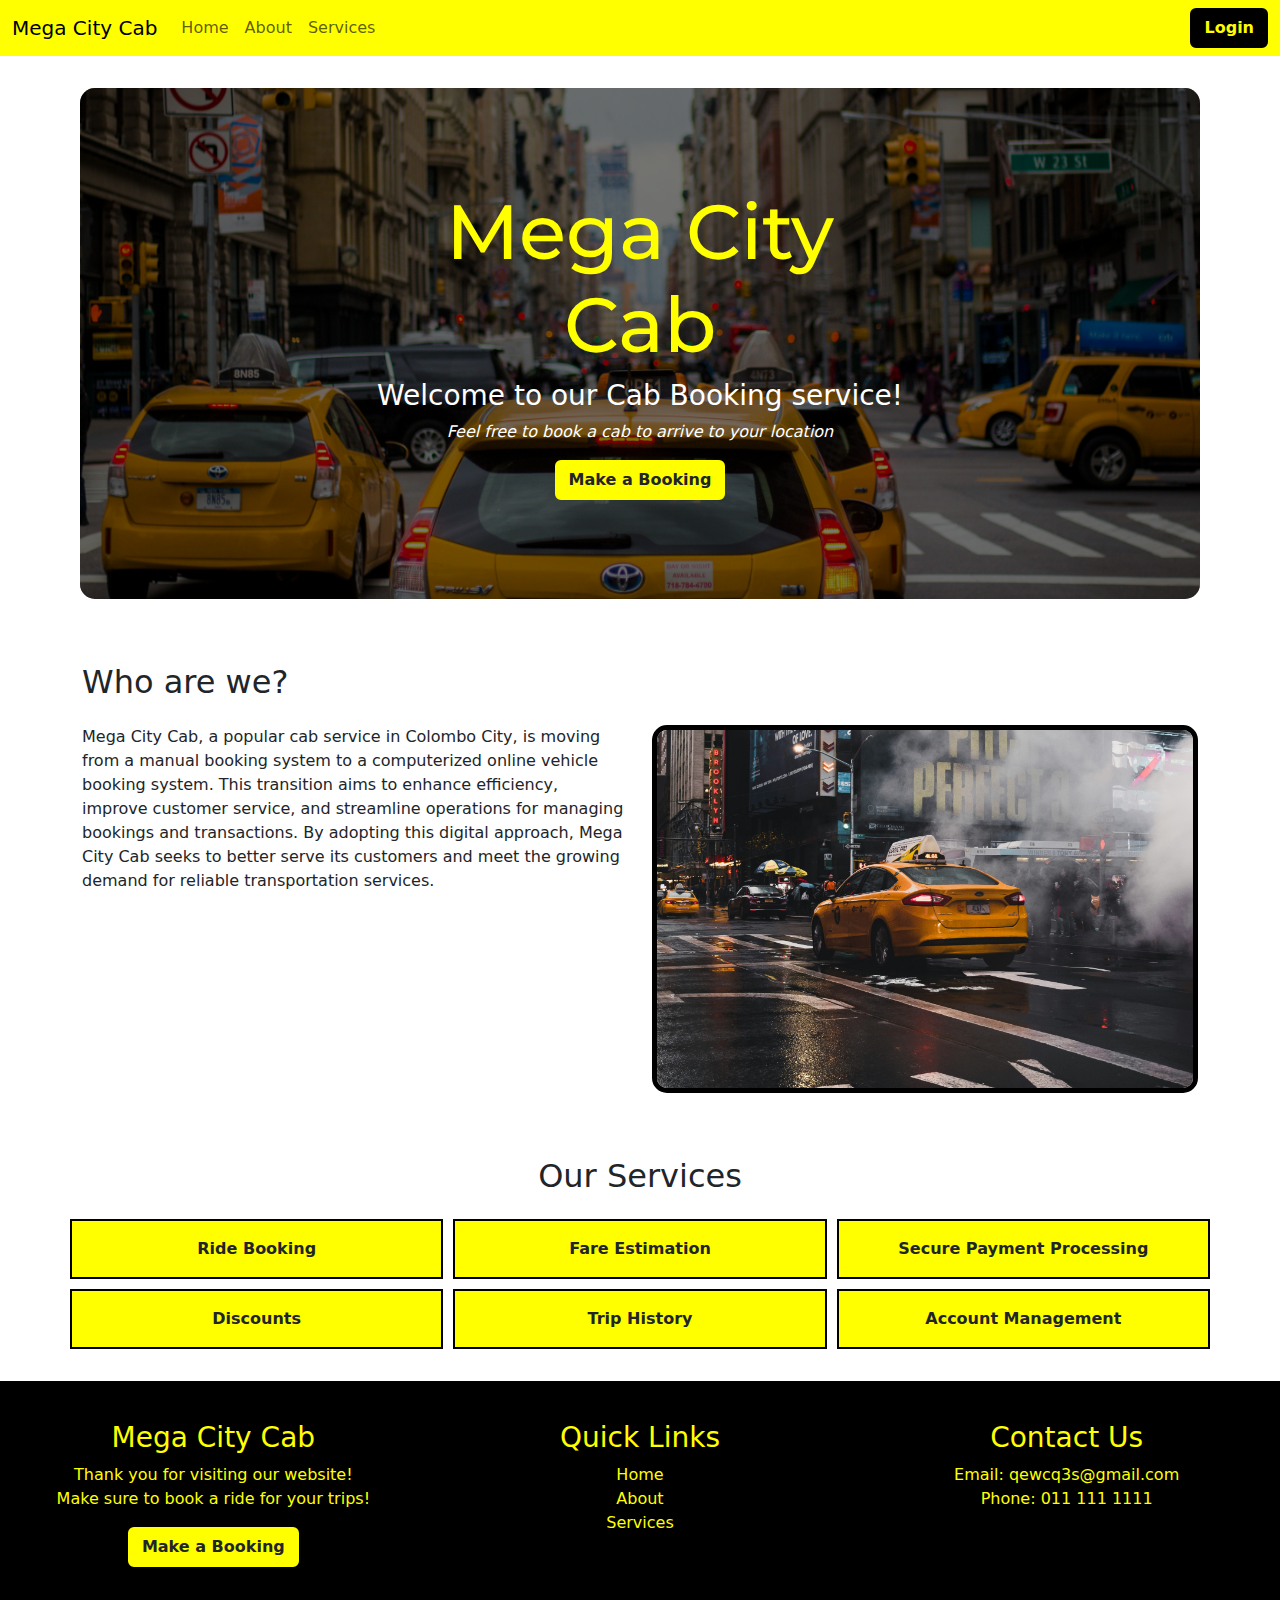
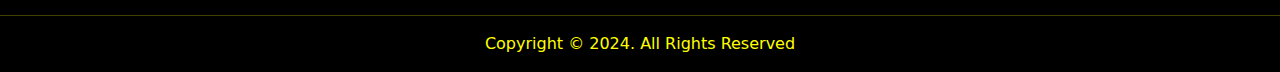
<file: packages/frontend/index.html>
<!DOCTYPE html>
<html lang="en">
<head>
    <meta charset="UTF-8">
    <meta name="viewport" content="width=device-width, initial-scale=1.0">
    <title>Mega City Cab</title>
    <link rel="stylesheet" href="	https://cdn.jsdelivr.net/npm/bootstrap@5.3.3/dist/css/bootstrap.min.css">
    <link rel="preconnect" href="https://fonts.googleapis.com">
    <link rel="preconnect" href="https://fonts.gstatic.com" crossorigin>
    <link href="https://fonts.googleapis.com/css2?family=Montserrat:ital,wght@0,600;1,600&display=swap" rel="stylesheet">
    <link rel="stylesheet" href="style.css">
</head>
<body>
    <nav class="navbar navbar-expand-lg">
        <div class="container-fluid">
            <a class="navbar-brand" href="#">Mega City Cab</a>
            <button class="navbar-toggler" type="button" data-bs-toggle="collapse" data-bs-target="#navbarTogglerDemo02" aria-controls="navbarTogglerDemo02" aria-expanded="false" aria-label="Toggle navigation">
                <span class="navbar-toggler-icon"></span>
            </button>
            <div class="collapse navbar-collapse" id="navbarTogglerDemo02">
                <ul class="navbar-nav me-auto mb-2 mb-lg-0">
                    <li class="nav-item">
                        <a class="nav-link" aria-current="page" href="#Home">Home</a>
                    </li>
                    <li class="nav-item">
                        <a class="nav-link" href="#About">About</a>
                    </li>
                    <li class="nav-item">
                        <a class="nav-link" href="#Services">Services</a>
                    </li>
                </ul>
                 <button class="btn"><a href="../frontend/Form/Login.html">Login</a></button>
            </div>
        </div>
    </nav>
    <section>
        <div class="main-con" id="Home">
            <img src="./Img/Main-img.jpg" class="Main-img" alt="...">
            <div class="title">
                <div class="title-con">
                    <h1 style="font-family: Montserrat, serif;">Mega City Cab</h1>
                    <h3>Welcome to our Cab Booking service!</h3>
                    <p><em>Feel free to book a cab to arrive to your location</em></p>
                    <button class="btn" type="button">Make a Booking</button>
                </div>
            </div>
        </div>
    </section>
    <section class="container" id="About">
            <h2 class="pb-3">Who are we?</h2>
            <div class="row">                
                <div class="col about-txt">
                    <p>
                        Mega City Cab, a popular cab service in Colombo City, is moving from a manual booking system 
                        to a computerized online vehicle booking system. This transition aims to enhance efficiency, 
                        improve customer service, and streamline operations for managing bookings and transactions. 
                        By adopting this digital approach, Mega City Cab seeks to better serve its customers and meet 
                        the growing demand for reliable transportation services.                        
                    </p>
                </div>
                <div class="col about-img"><img src="./Img/Img1.jpg" alt=""></div>
            </div>   
    </section>
    <section class="container services text-center" id="Services">
            <h2 class="pb-3">Our Services</h2>
            <div class="row">
                <div class="col">
                    <p>Ride Booking</p>    
                </div>
                <div class="col">
                    <p>Fare Estimation</p>
                </div>
                <div class="col">
                    <p>Secure Payment Processing</p>
                </div>
                <div class="col">
                    <p>Discounts</p>
                </div>
                <div class="col">
                    <p>Trip History</p>
                </div>
                <div class="col">
                    <p>Account Management</p>
                </div>
            </div>
    </section>
    <footer class="pt-2 pb-3 text-center">
        <div class="foot-row">
            <div class="foot-con">
                <h3>Mega City Cab</h3>
                <p>Thank you for visiting our website!<br>Make sure to book a ride for your trips!</p>
                <button class="btn" type="button">Make a Booking</button>
            </div>
            <div class="foot-con">
                <h3>Quick Links</h3>
                <ul>
                    <li><a href="#">Home</a></li>
                    <li><a href="#">About</a></li>
                    <li><a href="#">Services</a></li>
                </ul>
            </div>
            <div class="foot-con">
                <h3>Contact Us</h3>
                <p>Email: qewcq3s@gmail.com <br> Phone: 011 111 1111</p>
            </div>
        </div>
        <hr>
        <p>Copyright &copy; 2024. All Rights Reserved</p>
    </footer>
    <script src="https://cdn.jsdelivr.net/npm/bootstrap@5.3.3/dist/js/bootstrap.bundle.min.js"></script>
</body>
</html>
</file>
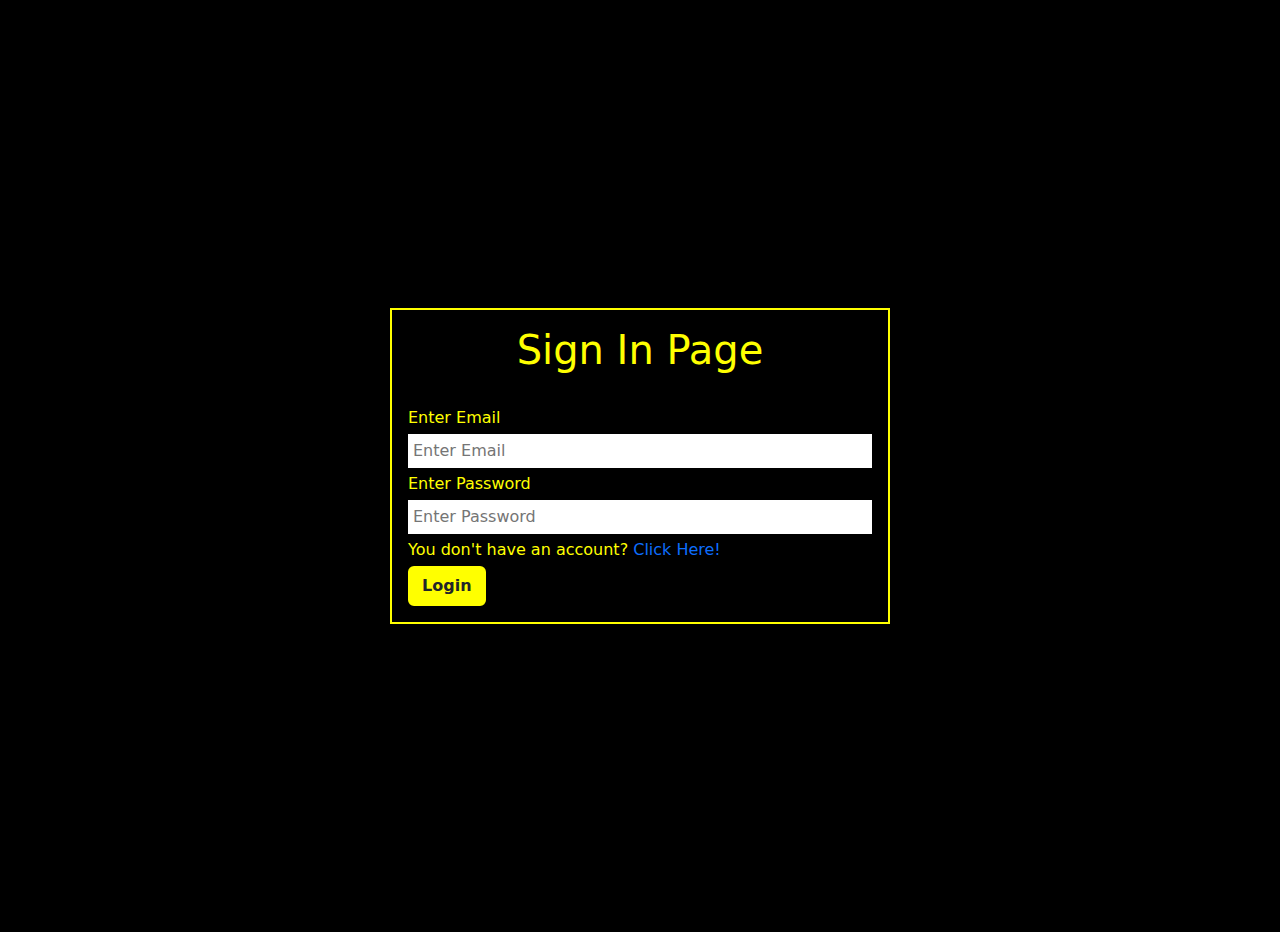
<file: packages/frontend/Form/Login.html>
<!DOCTYPE html>
<html lang="en">
<head>
    <meta charset="UTF-8">
    <meta name="viewport" content="width=device-width, initial-scale=1.0">
    <title>MCC - Login Page</title>
    <link rel="stylesheet" href="https://cdn.jsdelivr.net/npm/bootstrap@5.3.3/dist/css/bootstrap.min.css">
    <link rel="stylesheet" href="../style.css">
</head>
<body>
    <div class="form-contain">
        <div class="form-con">
            <form class="">
                <h1 class="pb-4">Sign In Page</h1>
                <div class="form-item">
                    <label for="">Enter Email</label><br>
                    <input type="email" placeholder="Enter Email">
                </div>
                <div class="form-item">
                    <label for="">Enter Password</label><br>
                    <input type="password" placeholder="Enter Password">
                </div>
                <div class="link">
                    <p>You don't have an account? <a href="../Form/Register.html">Click Here!</a></p>
                </div>
                <button type="submit" class="btn">Login</button>
            </form>
        </div>
    </div>
    
    <script src="https://cdn.jsdelivr.net/npm/bootstrap@5.3.3/dist/js/bootstrap.bundle.min.js"></script>
</body>
</html>
</file>
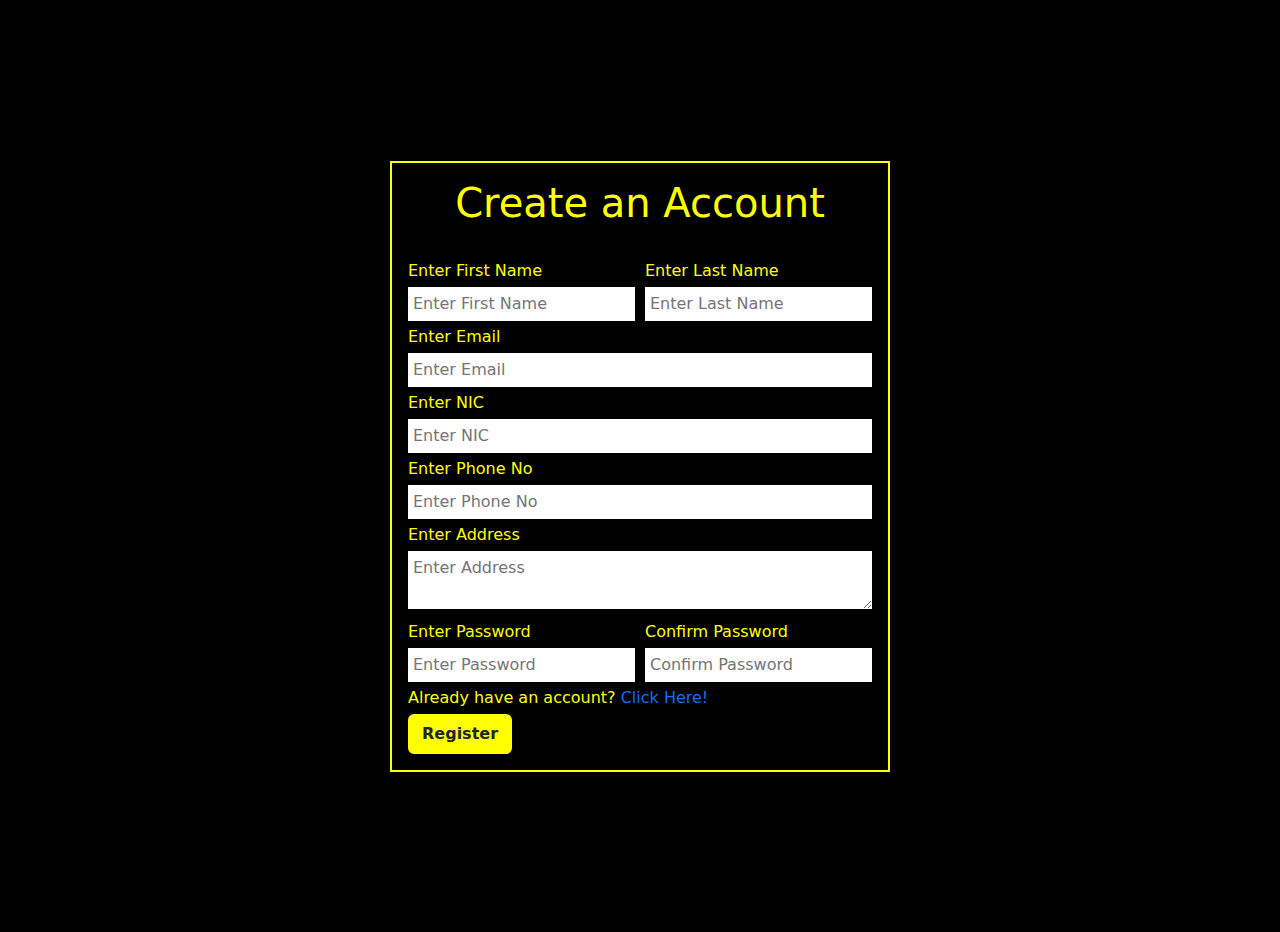
<file: packages/frontend/Form/Register.html>
<!DOCTYPE html>
<html lang="en">
<head>
    <meta charset="UTF-8">
    <meta name="viewport" content="width=device-width, initial-scale=1.0">
    <title>MCC - Register Page</title>
    <link rel="stylesheet" href="https://cdn.jsdelivr.net/npm/bootstrap@5.3.3/dist/css/bootstrap.min.css">
    <link rel="stylesheet" href="../style.css">
</head>
<body>
    <div class="form-contain">        
        <div class="form-con">        
            <form class="">
                <h1 class="pb-4">Create an Account</h1>
                <div class="form-divide">
                    <div class="form-item">
                        <label for="">Enter First Name</label><br>
                        <input type="text" placeholder="Enter First Name">
                    </div>
                    <div class="form-item">
                        <label for="">Enter Last Name</label><br>
                        <input type="text" placeholder="Enter Last Name">
                    </div>
                </div>
                <div class="form-item">
                    <label for="">Enter Email</label><br>
                    <input type="email" placeholder="Enter Email">
                </div>
                <div class="form-item">
                    <label for="">Enter NIC</label><br>
                    <input type="number" placeholder="Enter NIC">
                </div>
                <div class="form-item">
                    <label for="">Enter Phone No</label><br>
                    <input type="number" placeholder="Enter Phone No">
                </div>  
                <div class="form-item">
                    <label for="">Enter Address</label><br>
                    <textarea name="" id="" placeholder="Enter Address"></textarea>
                </div>
                <div class="form-divide">
                    <div class="form-item">
                        <label for="">Enter Password</label><br>
                        <input type="password" placeholder="Enter Password">
                    </div>
                    <div class="form-item">
                        <label for="">Confirm Password</label><br>
                        <input type="password" placeholder="Confirm Password">
                    </div>
                </div>
                <div class="link">
                    <p>Already have an account? <a href="../Form/Login.html">Click Here!</a></p>
                </div>
                <button type="submit" class="btn">Register</button>
            </form>
        </div>
    </div>
    
    <script src="https://cdn.jsdelivr.net/npm/bootstrap@5.3.3/dist/js/bootstrap.bundle.min.js"></script>
</body>
</html>
</file>
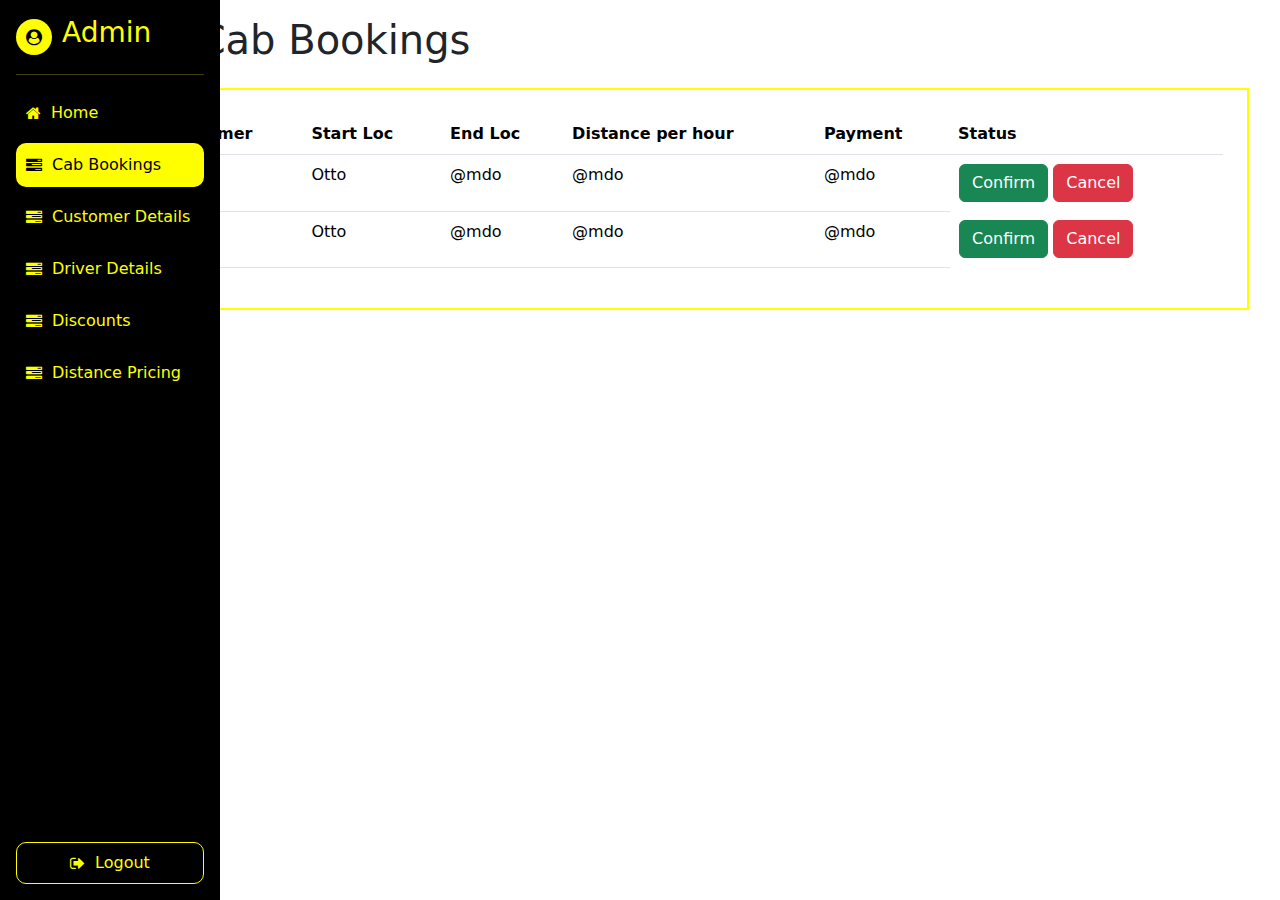
<file: packages/frontend/accounts/Admin/CabBooking.html>
<!DOCTYPE html>
<html lang="en">
<head>
    <meta charset="UTF-8">
    <meta name="viewport" content="width=device-width, initial-scale=1.0">
    <title>Admin Dashboard</title>
    <link rel="stylesheet" href="https://cdn.jsdelivr.net/npm/bootstrap@5.3.3/dist/css/bootstrap.min.css">
    <link rel="preconnect" href="https://fonts.googleapis.com">
    <link rel="preconnect" href="https://fonts.gstatic.com" crossorigin>
    <link href="https://fonts.googleapis.com/css2?family=Montserrat:ital,wght@0,600;1,600&display=swap" rel="stylesheet">
    <link rel="stylesheet" href="../acc.css">
    <link rel="stylesheet" href="https://cdnjs.cloudflare.com/ajax/libs/font-awesome/4.7.0/css/font-awesome.min.css">
</head>
<body>
    <div class="acc-con">
        <nav>
            <div class="acc-logo">
                <i class="fa fa-user-circle" aria-hidden="true"></i>
                <span><h3>Admin</h3></span>
            </div>
            <hr>
            <div class="nav-con">
                <ul>
                    <li>
                        <a href="../Admin/Admin.html">
                            <i class="fa fa-home"></i>
                            <span>Home</span>
                        </a>
                    </li>
                    <li>
                        <a href="../Admin/CabBooking.html" class="active">
                            <i class="fa fa-tasks"></i>
                            <span>Cab Bookings</span>
                        </a>
                    </li>
                    <li>
                        <a href="../Admin/CustomerDet.html">
                            <i class="fa fa-tasks"></i>
                            <span>Customer Details</span>
                        </a>
                    </li>
                    <li>
                        <a href="../Admin/DriverDet.html">
                            <i class="fa fa-tasks"></i>
                            <span>Driver Details</span>
                        </a>
                    </li>
                    <li>
                        <a href="../Admin/Discounts.html">
                            <i class="fa fa-tasks"></i>
                            <span>Discounts</span>
                        </a>
                    </li>
                    <li>
                        <a href="../Admin/DistancePrice.html">
                            <i class="fa fa-tasks"></i>
                            <span>Distance Pricing</span>
                        </a>
                    </li>
                </ul>
                <div class="logout-btn">
                    <a href="../../index.html">
                        <i class="fa fa-sign-out"></i>
                        <span>Logout</span>
                    </a>
                </div>
            </div>
        </nav>
        <main>
            <h1>View Cab Bookings</h1>
            <div class="p-2"></div>
            <div class="booking-list p-4">
                <table class="table table-hover">
                    <thead>
                      <tr>
                        <th scope="col">#</th>
                        <th scope="col">Customer</th>
                        <th scope="col">Start Loc</th>
                        <th scope="col">End Loc</th>
                        <th scope="col">Distance per hour</th>
                        <th scope="col">Payment</th>
                        <th scope="col">Status</th>
                      </tr>
                    </thead>
                    <tbody>
                      <tr>
                        <th scope="row">1</th>
                        <td>Mark</td>
                        <td>Otto</td>
                        <td>@mdo</td>
                        <td>@mdo</td>
                        <td>@mdo</td>
                        <td class="btn"><button type="button" class="btn btn-success">Confirm</button> <button type="button" class="btn btn-danger">Cancel</button></td>
                      </tr>
                      <tr>
                        <th scope="row">1</th>
                        <td>Mark</td>
                        <td>Otto</td>
                        <td>@mdo</td>
                        <td>@mdo</td>
                        <td>@mdo</td>
                        <td class="btn"><button type="button" class="btn btn-success">Confirm</button> <button type="button" class="btn btn-danger">Cancel</button></td>
                      </tr>
                    </tbody>
                  </table>
            </div>
            <div class="p-2"></div>
        </main>
    </div>
    <script src="https://cdn.jsdelivr.net/npm/bootstrap@5.3.3/dist/js/bootstrap.bundle.min.js"></script>
</body>
</html>
</file>
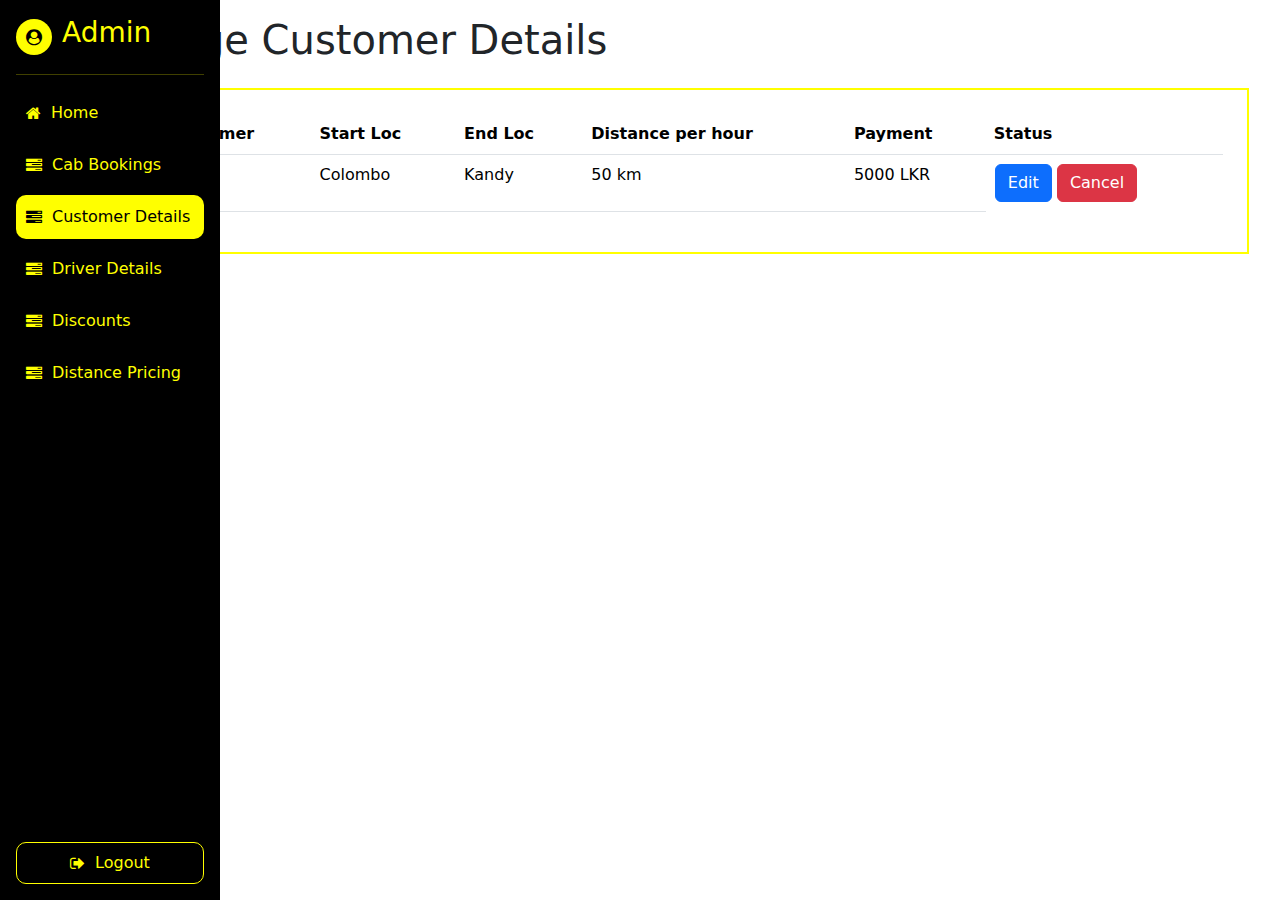
<file: packages/frontend/accounts/Admin/CustomerDet.html>
<!DOCTYPE html>
<html lang="en">
<head>
    <meta charset="UTF-8">
    <meta name="viewport" content="width=device-width, initial-scale=1.0">
    <title>Admin Dashboard</title>
    <link rel="stylesheet" href="https://cdn.jsdelivr.net/npm/bootstrap@5.3.3/dist/css/bootstrap.min.css">
    <link rel="stylesheet" href="https://cdnjs.cloudflare.com/ajax/libs/font-awesome/4.7.0/css/font-awesome.min.css">
    <link rel="stylesheet" href="../acc.css">
</head>
<body>
    <div class="acc-con">
        <nav>
            <div class="acc-logo">
                <i class="fa fa-user-circle" aria-hidden="true"></i>
                <span><h3>Admin</h3></span>
            </div>
            <hr>
            <div class="nav-con">
                <ul>
                    <li><a href="../Admin/Admin.html"><i class="fa fa-home"></i> <span>Home</span></a></li>
                    <li><a href="../Admin/CabBooking.html"><i class="fa fa-tasks"></i> <span>Cab Bookings</span></a></li>
                    <li><a href="../Admin/CustomerDet.html" class="active"><i class="fa fa-tasks"></i> <span>Customer Details</span></a></li>
                    <li><a href="../Admin/DriverDet.html"><i class="fa fa-tasks"></i> <span>Driver Details</span></a></li>
                    <li><a href="../Admin/Discounts.html"><i class="fa fa-tasks"></i> <span>Discounts</span></a></li>
                    <li>
                        <a href="../Admin/DistancePrice.html">
                            <i class="fa fa-tasks"></i>
                            <span>Distance Pricing</span>
                        </a>
                    </li>
                </ul>
                <div class="logout-btn">
                    <a href="../../index.html"><i class="fa fa-sign-out"></i> <span>Logout</span></a>
                </div>
            </div>
        </nav>
        <main>
            <h1>Manage Customer Details</h1>
            <div class="p-2"></div>
            <div class="booking-list p-4">
                <table class="table table-hover">
                    <thead>
                      <tr>
                        <th scope="col">#</th>
                        <th scope="col">Customer</th>
                        <th scope="col">Start Loc</th>
                        <th scope="col">End Loc</th>
                        <th scope="col">Distance per hour</th>
                        <th scope="col">Payment</th>
                        <th scope="col">Status</th>
                      </tr>
                    </thead>
                    <tbody>
                      <tr>
                        <th scope="row">1</th>
                        <td>Mark</td>
                        <td>Colombo</td>
                        <td>Kandy</td>
                        <td>50 km</td>
                        <td>5000 LKR</td>
                        <td class="btn">
                            <button type="button" class="btn btn-primary edit-btn" data-bs-toggle="modal" data-bs-target="#editModal">Edit</button>
                            <button type="button" class="btn btn-danger">Cancel</button>
                        </td>
                      </tr>
                    </tbody>
                </table>
            </div>
        </main>
    </div>

    <!-- Bootstrap Edit Modal -->
    <div class="modal fade" id="editModal" tabindex="-1" aria-labelledby="editModalLabel" aria-hidden="true">
        <div class="modal-dialog">
            <div class="modal-content">
                <div class="modal-header">
                    <h5 class="modal-title" id="editModalLabel">Edit Customer Details</h5>
                    <button type="button" class="btn-close" data-bs-dismiss="modal" aria-label="Close"></button>
                </div>
                <div class="modal-body">
                    <form id="editForm">
                        <div class="mb-3">
                            <label for="customerName" class="form-label">Customer Name</label>
                            <input type="text" class="form-control" id="customerName">
                        </div>
                        <div class="mb-3">
                            <label for="startLocation" class="form-label">Start Location</label>
                            <input type="text" class="form-control" id="startLocation">
                        </div>
                        <div class="mb-3">
                            <label for="endLocation" class="form-label">End Location</label>
                            <input type="text" class="form-control" id="endLocation">
                        </div>
                        <div class="mb-3">
                            <label for="distance" class="form-label">Distance per hour</label>
                            <input type="text" class="form-control" id="distance">
                        </div>
                        <div class="mb-3">
                            <label for="payment" class="form-label">Payment</label>
                            <input type="text" class="form-control" id="payment">
                        </div>
                        <button type="submit" class="btn btn-success w-100">Save Changes</button>
                    </form>
                </div>
            </div>
        </div>
    </div>

    <script src="https://cdn.jsdelivr.net/npm/bootstrap@5.3.3/dist/js/bootstrap.bundle.min.js"></script>
    
</body>
</html>
</file>
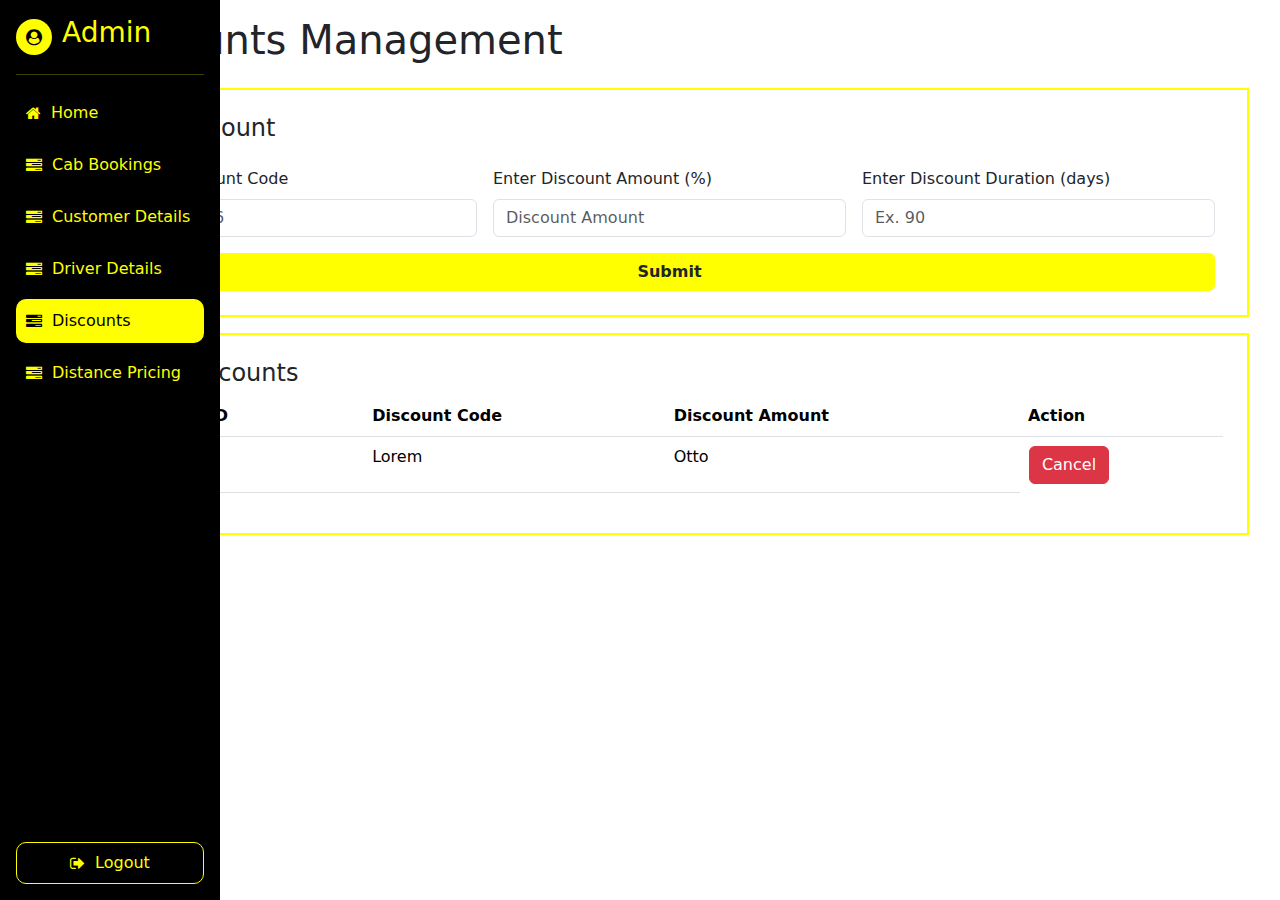
<file: packages/frontend/accounts/Admin/Discounts.html>
<!DOCTYPE html>
<html lang="en">
<head>
    <meta charset="UTF-8">
    <meta name="viewport" content="width=device-width, initial-scale=1.0">
    <title>Admin Dashboard</title>
    <link rel="stylesheet" href="https://cdn.jsdelivr.net/npm/bootstrap@5.3.3/dist/css/bootstrap.min.css">
    <link rel="preconnect" href="https://fonts.googleapis.com">
    <link rel="preconnect" href="https://fonts.gstatic.com" crossorigin>
    <link href="https://fonts.googleapis.com/css2?family=Montserrat:ital,wght@0,600;1,600&display=swap" rel="stylesheet">
    <link rel="stylesheet" href="../acc.css">
    <link rel="stylesheet" href="https://cdnjs.cloudflare.com/ajax/libs/font-awesome/4.7.0/css/font-awesome.min.css">
</head>
<body>
    <div class="acc-con">
        <nav>
            <div class="acc-logo">
                <i class="fa fa-user-circle" aria-hidden="true"></i>
                <span><h3>Admin</h3></span>
            </div>
            <hr>
            <div class="nav-con">
                <ul>
                    <li>
                        <a href="../Admin/Admin.html">
                            <i class="fa fa-home"></i>
                            <span>Home</span>
                        </a>
                    </li>
                    <li>
                        <a href="../Admin/CabBooking.html">
                            <i class="fa fa-tasks"></i>
                            <span>Cab Bookings</span>
                        </a>
                    </li>
                    <li>
                        <a href="../Admin/CustomerDet.html">
                            <i class="fa fa-tasks"></i>
                            <span>Customer Details</span>
                        </a>
                    </li>
                    <li>
                        <a href="../Admin/DriverDet.html">
                            <i class="fa fa-tasks"></i>
                            <span>Driver Details</span>
                        </a>
                    </li>
                    <li>
                        <a href="../Admin/Discounts.html" class="active">
                            <i class="fa fa-tasks"></i>
                            <span>Discounts</span>
                        </a>
                    </li>
                    <li>
                        <a href="../Admin/DistancePrice.html">
                            <i class="fa fa-tasks"></i>
                            <span>Distance Pricing</span>
                        </a>
                    </li>
                </ul>
                <div class="logout-btn">
                    <a href="../../index.html">
                        <i class="fa fa-sign-out"></i>
                        <span>Logout</span>
                    </a>
                </div>
            </div>
        </nav>
        <main>
            <h1>Discounts Management</h1>
            <div class="p-2"></div>
            <div class="edit-user p-4">
                <h4>Add Discount</h4>
                <form action="" class="row g-3">
                    <div class="col-md-4">
                        <label for="discountCode" class="form-label">Enter Discount Code</label>
                        <input type="text" class="form-control" id="discountCode" placeholder="Ex. CEf106">
                    </div>
                    <div class="col-md-4">
                        <label for="discountAmt" class="form-label">Enter Discount Amount (%)</label>
                        <input type="number" class="form-control" id="discountAmt" placeholder="Discount Amount">
                    </div>
                    <div class="col-md-4">
                        <label for="discountDur" class="form-label">Enter Discount Duration (days)</label>
                        <input type="number" class="form-control" id="discountDur" placeholder="Ex. 90">
                    </div>
                    <div class="col-12">
                        <button type="submit" class="btn w-100">Submit</button>
                    </div>
                </form>
            </div>
            <div class="p-2"></div>
            <div class="booking-list p-4">
                <h4>View Discounts</h4>
                <table class="table table-hover">
                    <thead>
                        <tr>
                            <th scope="col">Discount ID</th>
                            <th scope="col">Discount Code</th>
                            <th scope="col">Discount Amount</th>
                            <th scope="col">Action</th>
                        </tr>
                    </thead>
                    <tbody>
                        <tr>
                            <th scope="row">1</th>
                            <td>Lorem</td>
                            <td>Otto</td>
                            <td class="btn"><button type="button" class="btn btn-danger">Cancel</button></td>
                        </tr>
                    </tbody>
                </table>
            </div>
            <div class="p-2"></div>
        </main>
    </div>
    <script src="https://cdn.jsdelivr.net/npm/bootstrap@5.3.3/dist/js/bootstrap.bundle.min.js"></script>
</body>
</html>
</file>
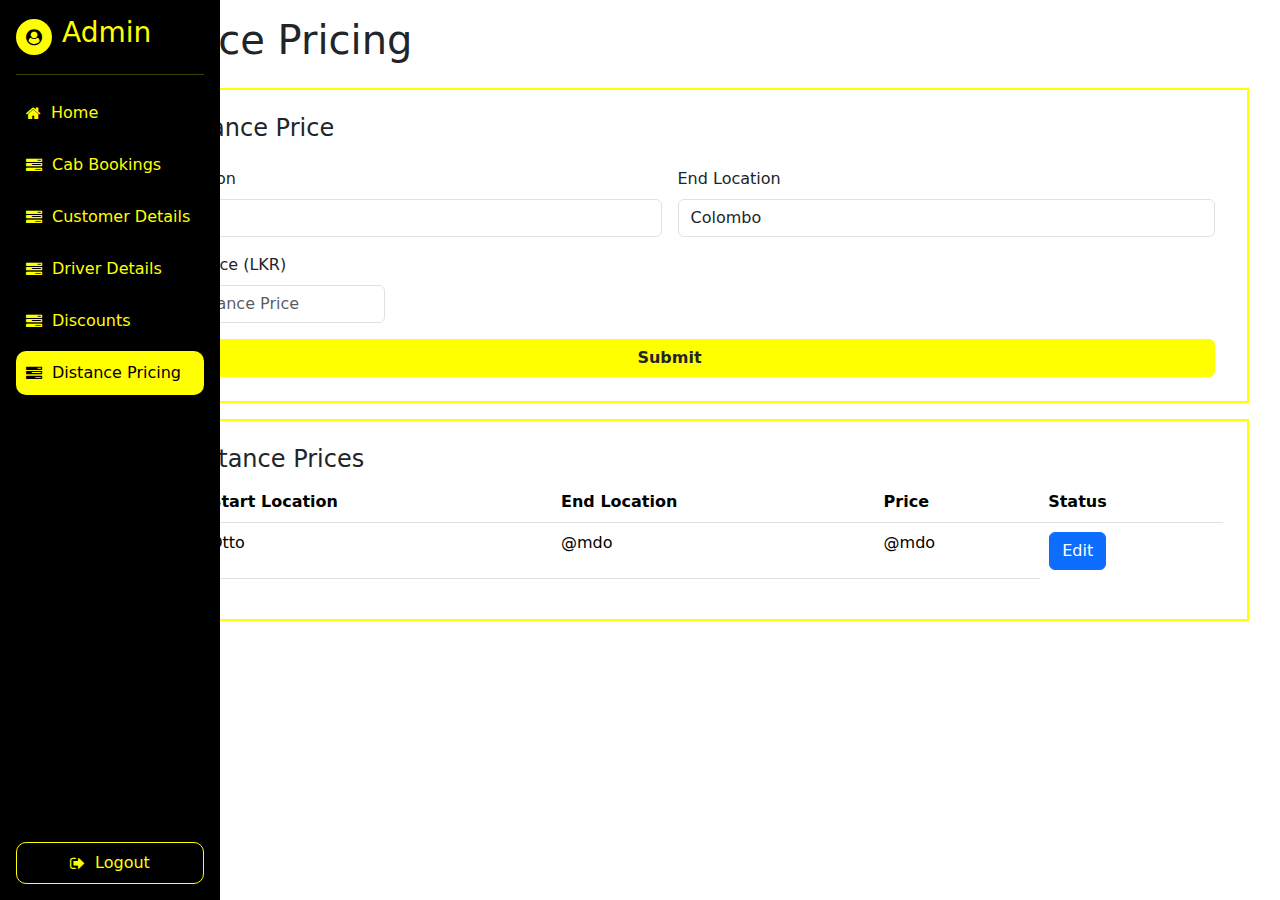
<file: packages/frontend/accounts/Admin/DistancePrice.html>
<!DOCTYPE html>
<html lang="en">
<head>
    <meta charset="UTF-8">
    <meta name="viewport" content="width=device-width, initial-scale=1.0">
    <title>Admin Dashboard</title>
    <link rel="stylesheet" href="https://cdn.jsdelivr.net/npm/bootstrap@5.3.3/dist/css/bootstrap.min.css">
    <link rel="preconnect" href="https://fonts.googleapis.com">
    <link rel="preconnect" href="https://fonts.gstatic.com" crossorigin>
    <link href="https://fonts.googleapis.com/css2?family=Montserrat:ital,wght@0,600;1,600&display=swap" rel="stylesheet">
    <link rel="stylesheet" href="../acc.css">
    <link rel="stylesheet" href="https://cdnjs.cloudflare.com/ajax/libs/font-awesome/4.7.0/css/font-awesome.min.css">
</head>
<body>
    <div class="acc-con">
        <nav>
            <div class="acc-logo">
                <i class="fa fa-user-circle" aria-hidden="true"></i>
                <span><h3>Admin</h3></span>
            </div>
            <hr>
            <div class="nav-con">
                <ul>
                    <li>
                        <a href="../Admin/Admin.html">
                            <i class="fa fa-home"></i>
                            <span>Home</span>
                        </a>
                    </li>
                    <li>
                        <a href="../Admin/CabBooking.html">
                            <i class="fa fa-tasks"></i>
                            <span>Cab Bookings</span>
                        </a>
                    </li>
                    <li>
                        <a href="../Admin/CustomerDet.html">
                            <i class="fa fa-tasks"></i>
                            <span>Customer Details</span>
                        </a>
                    </li>
                    <li>
                        <a href="../Admin/DriverDet.html">
                            <i class="fa fa-tasks"></i>
                            <span>Driver Details</span>
                        </a>
                    </li>
                    <li>
                        <a href="../Admin/Discounts.html">
                            <i class="fa fa-tasks"></i>
                            <span>Discounts</span>
                        </a>
                    </li>
                    <li>
                        <a href="../Admin/DistancePrice.html" class="active">
                            <i class="fa fa-tasks"></i>
                            <span>Distance Pricing</span>
                        </a>
                    </li>
                </ul>
                <div class="logout-btn">
                    <a href="../../index.html">
                        <i class="fa fa-sign-out"></i>
                        <span>Logout</span>
                    </a>
                </div>
            </div>
        </nav>
        <main>
            <h1>Distance Pricing</h1>
            <div class="p-2"></div>
            <div class="edit-user p-4">
                <h4>Set Distance Price</h4>
                <form action="" class="row g-3">
                    <div class="col-md-6">
                        <label for="startLoc" class="form-label">Start Location</label>
                        <select id="startLoc" class="selectpicker form-control" data-live-search="true" title="Select a Location">
                            <option value="colombo">Colombo</option>
                            <option value="kandy">Kandy</option>
                            <option value="galle">Galle</option>
                            <option value="negombo">Negombo</option>
                        </select>
                    </div>
                    <div class="col-md-6">
                        <label for="endLoc" class="form-label">End Location</label>
                        <select id="endLoc" class="selectpicker form-control" data-live-search="true" title="Select a Location">
                            <option value="colombo">Colombo</option>
                            <option value="kandy">Kandy</option>
                            <option value="galle">Galle</option>
                            <option value="negombo">Negombo</option>
                        </select>
                    </div>
                    <div class="col-md-3">
                        <label for="disPrice" class="form-label">Distance Price (LKR)</label>
                        <input type="number" class="form-control" id="disPrice" placeholder="Enter Distance Price">
                    </div>
                    <div class="col-12">
                        <button type="submit" class="btn w-100">Submit</button>
                    </div>
                </form>
            </div>
            <div class="p-2"></div>
            <div class="booking-list p-4">
                <h4>View Distance Prices</h4>
                <table class="table table-hover">
                    <thead>
                        <tr>
                            <th scope="col">ID</th>
                            <th scope="col">Start Location</th>
                            <th scope="col">End Location</th>
                            <th scope="col">Price</th>
                            <th scope="col">Status</th>
                        </tr>
                    </thead>
                    <tbody>
                        <tr>
                            <th scope="row">1</th>
                            <td>Otto</td>
                            <td>@mdo</td>
                            <td>@mdo</td>
                            <td class="btn"><button type="button" class="btn btn-primary">Edit</button></td>
                        </tr>
                    </tbody>
                </table>
            </div>
            <div class="p-2"></div>
        </main>
    </div>
    <script src="https://cdn.jsdelivr.net/npm/bootstrap@5.3.3/dist/js/bootstrap.bundle.min.js"></script>
</body>
</html>
</file>
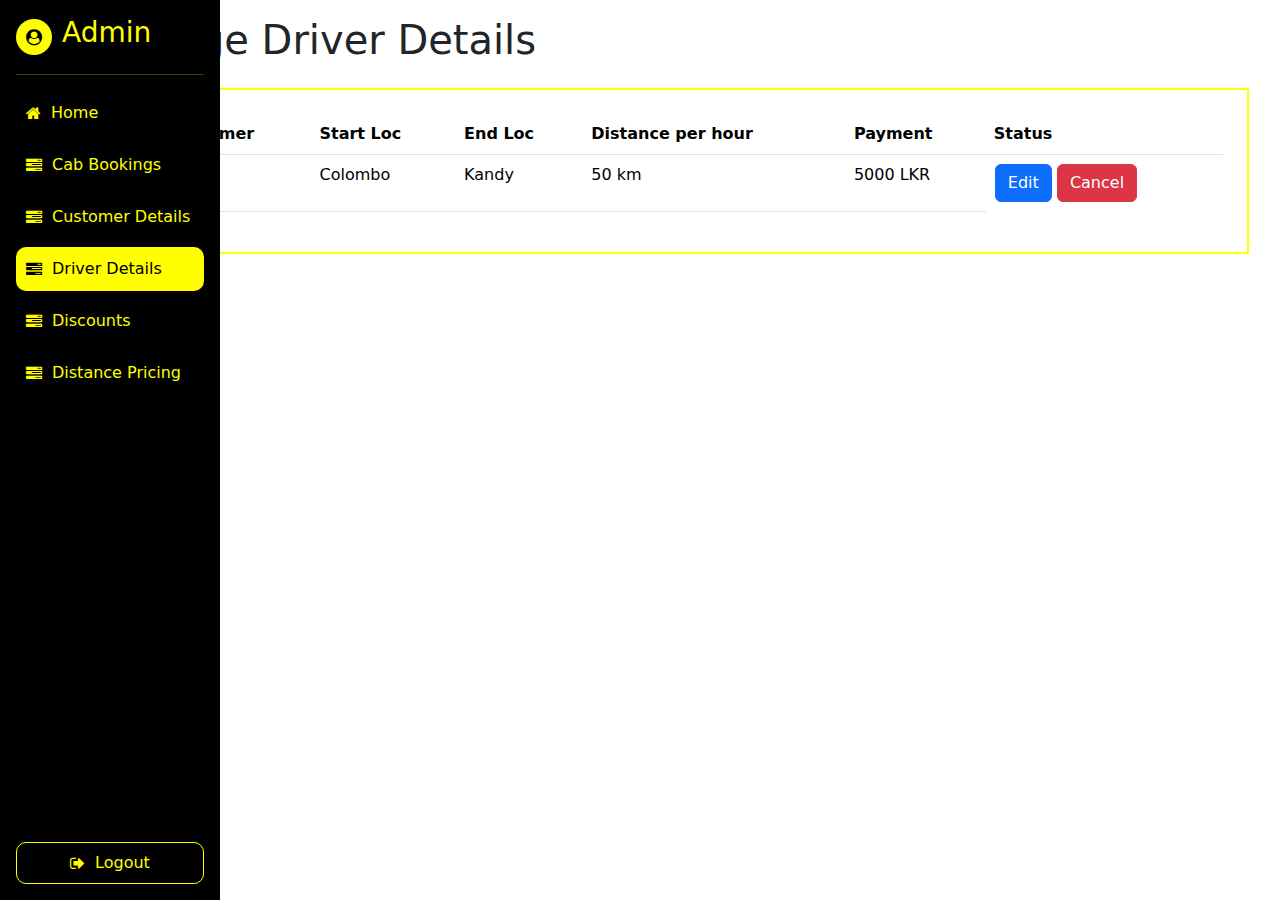
<file: packages/frontend/accounts/Admin/DriverDet.html>
<!DOCTYPE html>
<html lang="en">
<head>
    <meta charset="UTF-8">
    <meta name="viewport" content="width=device-width, initial-scale=1.0">
    <title>Admin Dashboard</title>
    <link rel="stylesheet" href="https://cdn.jsdelivr.net/npm/bootstrap@5.3.3/dist/css/bootstrap.min.css">
    <link rel="stylesheet" href="https://cdnjs.cloudflare.com/ajax/libs/font-awesome/4.7.0/css/font-awesome.min.css">
    <link rel="stylesheet" href="../acc.css">
</head>
<body>
    <div class="acc-con">
        <nav>
            <div class="acc-logo">
                <i class="fa fa-user-circle" aria-hidden="true"></i>
                <span><h3>Admin</h3></span>
            </div>
            <hr>
            <div class="nav-con">
                <ul>
                    <li><a href="../Admin/Admin.html"><i class="fa fa-home"></i> <span>Home</span></a></li>
                    <li><a href="../Admin/CabBooking.html"><i class="fa fa-tasks"></i> <span>Cab Bookings</span></a></li>
                    <li><a href="../Admin/CustomerDet.html"><i class="fa fa-tasks"></i> <span>Customer Details</span></a></li>
                    <li><a href="../Admin/DriverDet.html" class="active"><i class="fa fa-tasks"></i> <span>Driver Details</span></a></li>
                    <li><a href="../Admin/Discounts.html"><i class="fa fa-tasks"></i> <span>Discounts</span></a></li>
                    <li>
                        <a href="../Admin/DistancePrice.html">
                            <i class="fa fa-tasks"></i>
                            <span>Distance Pricing</span>
                        </a>
                    </li>
                </ul>
                <div class="logout-btn">
                    <a href="../../index.html"><i class="fa fa-sign-out"></i> <span>Logout</span></a>
                </div>
            </div>
        </nav>
        <main>
            <h1>Manage Driver Details</h1>
            <div class="p-2"></div>
            <div class="booking-list p-4">
                <table class="table table-hover">
                    <thead>
                      <tr>
                        <th scope="col">#</th>
                        <th scope="col">Customer</th>
                        <th scope="col">Start Loc</th>
                        <th scope="col">End Loc</th>
                        <th scope="col">Distance per hour</th>
                        <th scope="col">Payment</th>
                        <th scope="col">Status</th>
                      </tr>
                    </thead>
                    <tbody>
                      <tr>
                        <th scope="row">1</th>
                        <td>Mark</td>
                        <td>Colombo</td>
                        <td>Kandy</td>
                        <td>50 km</td>
                        <td>5000 LKR</td>
                        <td class="btn">
                            <button type="button" class="btn btn-primary edit-btn" data-bs-toggle="modal" data-bs-target="#editModal">Edit</button>
                            <button type="button" class="btn btn-danger">Cancel</button>
                        </td>
                      </tr>
                    </tbody>
                </table>
            </div>
        </main>
    </div>
    <div class="modal fade" id="editModal" tabindex="-1" aria-labelledby="editModalLabel" aria-hidden="true">
        <div class="modal-dialog">
            <div class="modal-content">
                <div class="modal-header">
                    <h5 class="modal-title" id="editModalLabel">Edit Driver Details</h5>
                    <button type="button" class="btn-close" data-bs-dismiss="modal" aria-label="Close"></button>
                </div>
                <div class="modal-body">
                    <form id="editForm">
                        <div class="mb-3">
                            <label for="customerName" class="form-label">Customer Name</label>
                            <input type="text" class="form-control" id="customerName">
                        </div>
                        <div class="mb-3">
                            <label for="startLocation" class="form-label">Start Location</label>
                            <input type="text" class="form-control" id="startLocation">
                        </div>
                        <div class="mb-3">
                            <label for="endLocation" class="form-label">End Location</label>
                            <input type="text" class="form-control" id="endLocation">
                        </div>
                        <div class="mb-3">
                            <label for="distance" class="form-label">Distance per hour</label>
                            <input type="text" class="form-control" id="distance">
                        </div>
                        <div class="mb-3">
                            <label for="payment" class="form-label">Payment</label>
                            <input type="text" class="form-control" id="payment">
                        </div>
                        <button type="submit" class="btn btn-success w-100">Save Changes</button>
                    </form>
                </div>
            </div>
        </div>
    </div>

    <script src="https://cdn.jsdelivr.net/npm/bootstrap@5.3.3/dist/js/bootstrap.bundle.min.js"></script>
    
</body>
</html>
</file>
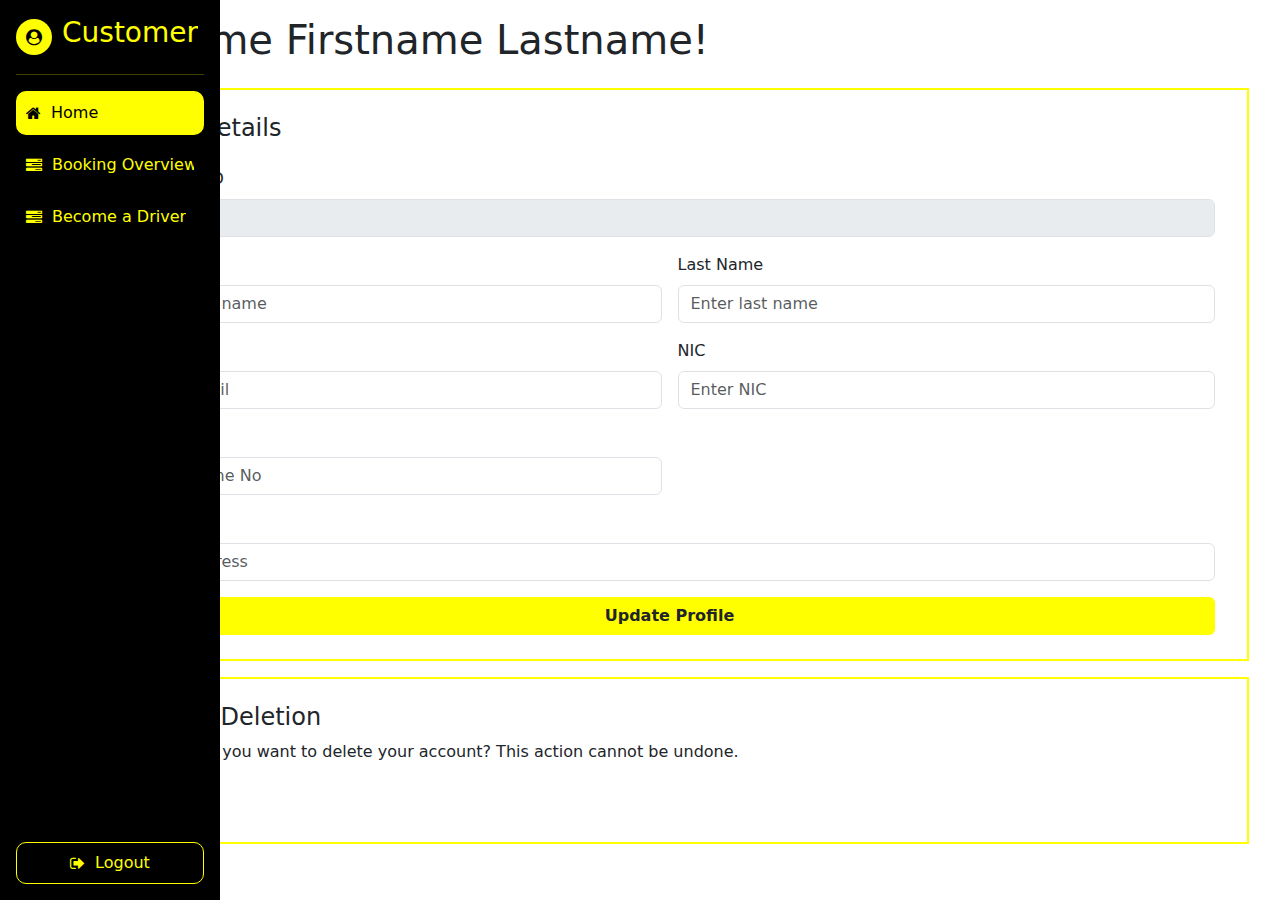
<file: packages/frontend/accounts/Customer/Customer.html>
<!DOCTYPE html>
<html lang="en">
<head>
    <meta charset="UTF-8">
    <meta name="viewport" content="width=device-width, initial-scale=1.0">
    <title>Customer Dashboard</title>
    <link rel="stylesheet" href="https://cdn.jsdelivr.net/npm/bootstrap@5.3.3/dist/css/bootstrap.min.css">
    <link rel="preconnect" href="https://fonts.googleapis.com">
    <link rel="preconnect" href="https://fonts.gstatic.com" crossorigin>
    <link href="https://fonts.googleapis.com/css2?family=Montserrat:ital,wght@0,600;1,600&display=swap" rel="stylesheet">
    <link rel="stylesheet" href="../acc.css">
    <link rel="stylesheet" href="https://cdnjs.cloudflare.com/ajax/libs/font-awesome/4.7.0/css/font-awesome.min.css">
</head>
<body>
    <div class="acc-con">
        <nav>
            <div class="acc-logo">
                <i class="fa fa-user-circle" aria-hidden="true"></i>
                <span><h3>Customer</h3></span>
            </div>
            <hr>
            <div class="nav-con">
                <ul>
                    <li>
                        <a href="../Customer/Customer.html" class="active">
                            <i class="fa fa-home"></i>
                            <span>Home</span>
                        </a>
                    </li>
                    <li>
                        <a href="../Customer/BookCar.html">
                            <i class="fa fa-tasks"></i>
                            <span>Booking Overview</span>
                        </a>
                    </li>
                    <li>
                        <a href="../Customer/DriverTransfer.html">
                            <i class="fa fa-tasks"></i>
                            <span>Become a Driver</span>
                        </a>
                    </li>
                </ul>
                <div class="logout-btn">
                    <a href="../../index.html">
                        <i class="fa fa-sign-out"></i>
                        <span>Logout</span>
                    </a>
                </div>
            </div>
        </nav>
        <main>
            <h1>Welcome Firstname Lastname!</h1>
            <div class="p-2"></div>
            <div class="edit-user p-4">
                <h4>Profile Details</h4>
                <form action="" class="row g-3">
                    <div class="col-md-12">
                        <label for="userId" class="form-label">Customer ID</label>
                        <input type="text" class="form-control" id="userId" placeholder="ID101" disabled>
                    </div>
                    <div class="col-md-6">
                        <label for="firstName" class="form-label">First Name</label>
                        <input type="text" class="form-control" id="firstName" placeholder="Enter first name">
                    </div>
                    <div class="col-md-6">
                        <label for="lastName" class="form-label">Last Name</label>
                        <input type="text" class="form-control" id="lastName" placeholder="Enter last name">
                    </div>
                    <div class="col-md-6">
                        <label for="email" class="form-label">Email</label>
                        <input type="email" class="form-control" id="email" placeholder="Enter email">
                    </div>                    
                    <div class="col-md-6">
                        <label for="nic" class="form-label">NIC</label>
                        <input type="number" class="form-control" id="nic" placeholder="Enter NIC">
                    </div>
                    <div class="col-md-6">
                        <label for="phone" class="form-label">Phone No</label><br>
                        <input type="number" class="form-control" id="phone" placeholder="Enter Phone No">
                    </div>  
                    <div class="col-12">
                        <label for="address" class="form-label">Address</label>
                        <input type="text" class="form-control" id="address" placeholder="Enter address">
                    </div>
                    <div class="col-12">
                        <button type="submit" class="btn w-100">Update Profile</button>
                    </div>
                </form>
            </div>
            <div class="p-2"></div>
            <div class="delete-acc p-4">
                <h4>Account Deletion</h4>
                <p>Are you sure you want to delete your account? This action cannot be undone.</p>
                <button type="button" class="btn btn-danger" data-bs-toggle="modal" data-bs-target="#deleteAccountModal">
                    Delete
                </button>
            </div>
            <div class="modal fade" id="deleteAccountModal" tabindex="-1" aria-labelledby="deleteAccountModalLabel" aria-hidden="true">
                <div class="modal-dialog">
                    <div class="modal-content">
                        <div class="modal-header bg-danger text-white">
                            <h5 class="modal-title" id="deleteAccountModalLabel">Confirm Account Deletion</h5>
                            <button type="button" class="btn-close" data-bs-dismiss="modal" aria-label="Close"></button>
                        </div>
                        <div class="modal-body">
                            Are you sure you want to delete your account? This action is permanent and cannot be undone.
                        </div>
                        <div class="modal-footer">
                            <button type="button" class="btn btn-secondary" data-bs-dismiss="modal">Cancel</button>
                            <button type="button" class="btn btn-danger" id="confirmDelete">Confirm Deletion</button>
                        </div>
                    </div>
                </div>
            </div>
            <div class="p-2"></div>
        </main>
    </div>
    <script src="https://cdn.jsdelivr.net/npm/bootstrap@5.3.3/dist/js/bootstrap.bundle.min.js"></script>
</body>
</html>
</file>
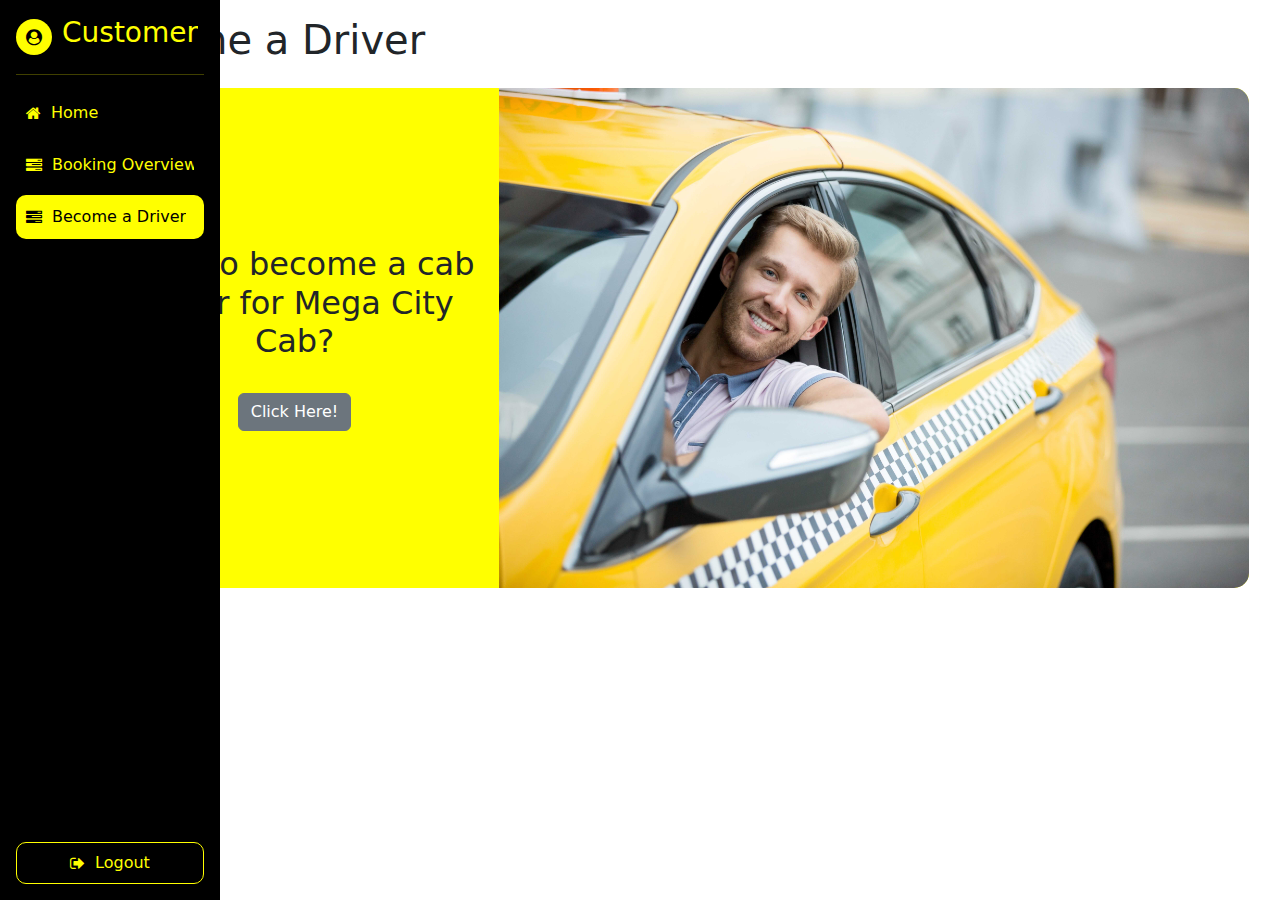
<file: packages/frontend/accounts/Customer/DriverTransfer.html>
<!DOCTYPE html>
<html lang="en">
<head>
    <meta charset="UTF-8">
    <meta name="viewport" content="width=device-width, initial-scale=1.0">
    <title>Customer Dashboard</title>
    <link rel="stylesheet" href="https://cdn.jsdelivr.net/npm/bootstrap@5.3.3/dist/css/bootstrap.min.css">
    <link rel="preconnect" href="https://fonts.googleapis.com">
    <link rel="preconnect" href="https://fonts.gstatic.com" crossorigin>
    <link href="https://fonts.googleapis.com/css2?family=Montserrat:ital,wght@0,600;1,600&display=swap" rel="stylesheet">
    <link rel="stylesheet" href="../acc.css">
    <link rel="stylesheet" href="https://cdnjs.cloudflare.com/ajax/libs/font-awesome/4.7.0/css/font-awesome.min.css">
</head>
<body>
    <div class="acc-con">
        <nav>
            <div class="acc-logo">
                <i class="fa fa-user-circle" aria-hidden="true"></i>
                <span><h3>Customer</h3></span>
            </div>
            <hr>
            <div class="nav-con">
                <ul>
                    <li>
                        <a href="../Customer/Customer.html">
                            <i class="fa fa-home"></i>
                            <span>Home</span>
                        </a>
                    </li>
                    <li>
                        <a href="../Customer/BookCar.html">
                            <i class="fa fa-tasks"></i>
                            <span>Booking Overview</span>
                        </a>
                    </li>
                    <li>
                        <a href="../Customer/DriverTransfer.html" class="active">
                            <i class="fa fa-tasks"></i>
                            <span>Become a Driver</span>
                        </a>
                    </li>
                </ul>
                <div class="logout-btn">
                    <a href="../../index.html">
                        <i class="fa fa-sign-out"></i>
                        <span>Logout</span>
                    </a>
                </div>
            </div>
        </nav>
        <main>
            <h1>Become a Driver</h1>
            <div class="p-2"></div>
            <div class="driverImg">
                <div class="driverTxt">
                    <h2>Want to become a cab driver for Mega City Cab?</h2>
                    <br>
                    <button type="button" class="btn btn-secondary" data-bs-toggle="modal" data-bs-target="#BecomeDriver">
                        Click Here!
                    </button>
                    <div class="modal fade" id="BecomeDriver" tabindex="-1" aria-labelledby="BecomeDriverLabel" aria-hidden="true">
                        <div class="modal-dialog">
                            <div class="modal-content">
                                <div class="modal-header bg-success text-white">
                                    <h5 class="modal-title" id="BecomeDriverLabel">Confirm Account Transfer</h5>
                                    <button type="button" class="btn-close" data-bs-dismiss="modal" aria-label="Close"></button>
                                </div>
                                <div class="modal-body">
                                    Are you willing to become a cab driver for our Mega City Cab company?
                                </div>
                                <div class="modal-footer">
                                    <button type="button" class="btn btn-secondary" data-bs-dismiss="modal">Cancel</button>
                                    <button type="button" class="btn btn-success" id="confirmDelete">Confirm</button>
                                </div>
                            </div>
                        </div>
                    </div>
                </div>
                <img src="../../Img/cabDriver.jpg" class="img-fluid" alt="#">
            </div>
            <div class="p-2"></div>
        </main>
    </div>
    <script src="https://cdn.jsdelivr.net/npm/bootstrap@5.3.3/dist/js/bootstrap.bundle.min.js"></script>
</body>
</html>
</file>
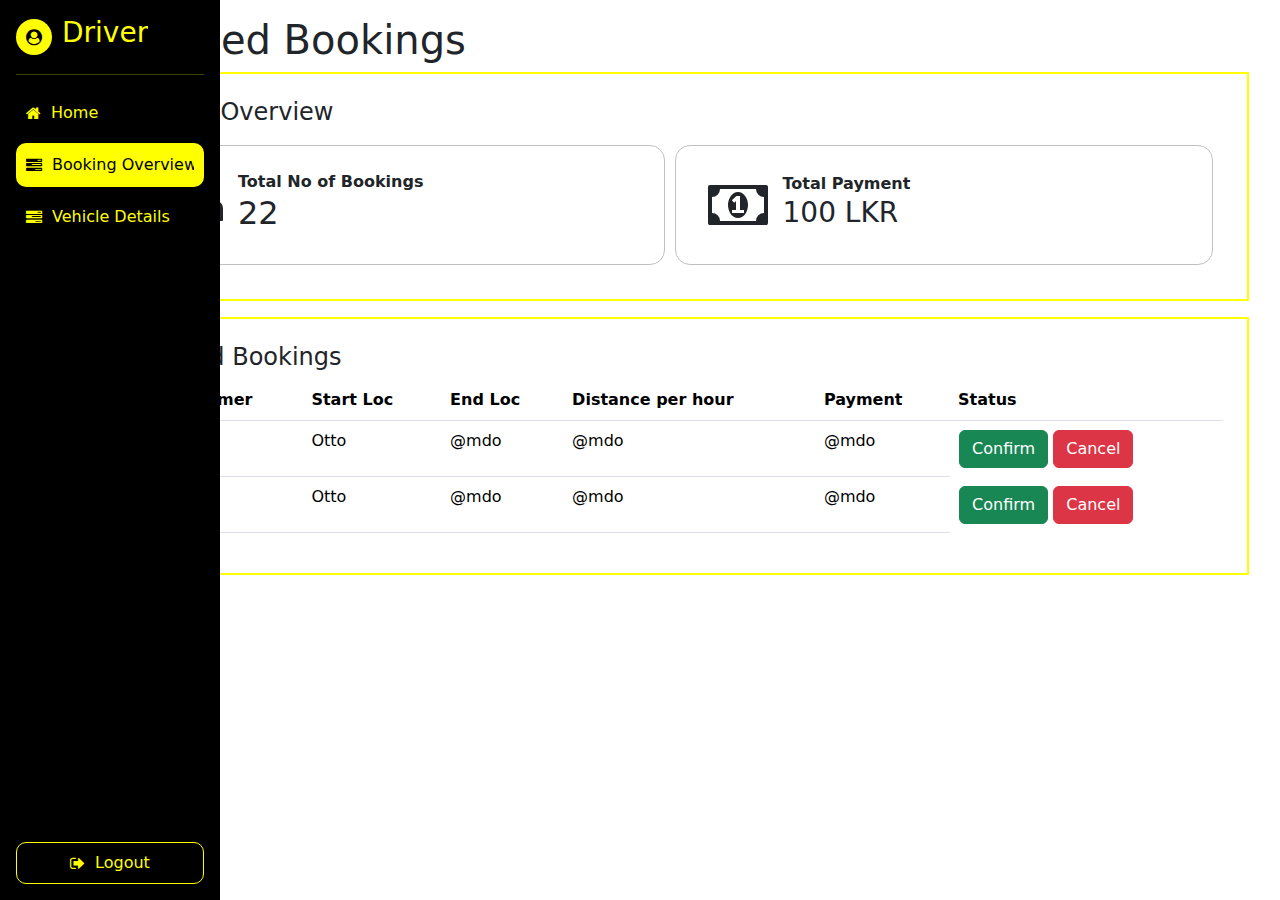
<file: packages/frontend/accounts/Driver/Bookings.html>
<!DOCTYPE html>
<html lang="en">
<head>
    <meta charset="UTF-8">
    <meta name="viewport" content="width=device-width, initial-scale=1.0">
    <title>Booking Overview</title>
    <link rel="stylesheet" href="https://cdn.jsdelivr.net/npm/bootstrap@5.3.3/dist/css/bootstrap.min.css">
    <link rel="preconnect" href="https://fonts.googleapis.com">
    <link rel="preconnect" href="https://fonts.gstatic.com" crossorigin>
    <link href="https://fonts.googleapis.com/css2?family=Montserrat:ital,wght@0,600;1,600&display=swap" rel="stylesheet">
    <link rel="stylesheet" href="../acc.css">
    <link rel="stylesheet" href="https://cdnjs.cloudflare.com/ajax/libs/font-awesome/4.7.0/css/font-awesome.min.css">
</head>
<body>
    <div class="acc-con">
        <nav>
            <div class="acc-logo">
                <i class="fa fa-user-circle"></i>
                <span><h3>Driver</h3></span> 
            </div>
            <hr>          
            <div class="nav-con">
                <ul>
                    <li>
                        <a href="../Driver/Driver.html">
                            <i class="fa fa-home"></i>
                            <span>Home</span>
                        </a>
                    </li>
                    <li>
                        <a href="../Driver/Bookings.html" class="active">
                            <i class="fa fa-tasks"></i>
                            <span>Booking Overview</span>
                        </a>
                    </li>
                    <li>
                        <a href="../Driver/VehicleDetails.html">
                            <i class="fa fa-tasks"></i>
                            <span>Vehicle Details</span>
                        </a>
                    </li>
                </ul>
                <div class="logout-btn">
                    <a href="../../index.html">
                        <i class="fa fa-sign-out"></i>
                        <span>Logout</span>
                    </a>
                </div>
            </div>
        </nav>
        <main>
            <h1>Assigned Bookings</h1>
            <div class="edit-user p-4">
                <h4>Booking Overview</h4>
                <div class="total-view">
                    <div class="tot-book">
                        <i class="fa fa-car"></i>
                        <div class="book-txt">
                            <span><strong>Total No of Bookings</strong></span>
                            
                            <h2>22</h2>                            
                        </div>
                    </div>
                    <div class="tot-pay">
                        <i class="fa fa-money"></i>
                        <div class="pay-txt">
                            <span><strong>Total Payment</strong></span>
                            <h3>100 LKR</h3>                            
                        </div>
                    </div>
                </div>
            </div>
            <div class="p-2"></div>
            <div class="booking-list p-4">
                <h4>Assigned Bookings</h4>
                <table class="table table-hover">
                    <thead>
                      <tr>
                        <th scope="col">#</th>
                        <th scope="col">Customer</th>
                        <th scope="col">Start Loc</th>
                        <th scope="col">End Loc</th>
                        <th scope="col">Distance per hour</th>
                        <th scope="col">Payment</th>
                        <th scope="col">Status</th>
                      </tr>
                    </thead>
                    <tbody>
                      <tr>
                        <th scope="row">1</th>
                        <td>Mark</td>
                        <td>Otto</td>
                        <td>@mdo</td>
                        <td>@mdo</td>
                        <td>@mdo</td>
                        <td class="btn"><button type="button" class="btn btn-success">Confirm</button> <button type="button" class="btn btn-danger">Cancel</button></td>
                      </tr>
                      <tr>
                        <th scope="row">1</th>
                        <td>Mark</td>
                        <td>Otto</td>
                        <td>@mdo</td>
                        <td>@mdo</td>
                        <td>@mdo</td>
                        <td class="btn"><button type="button" class="btn btn-success">Confirm</button> <button type="button" class="btn btn-danger">Cancel</button></td>
                      </tr>
                    </tbody>
                  </table>
            </div>
            <div class="p-2"></div>
        </main>
    </div>
    <script src="https://cdn.jsdelivr.net/npm/bootstrap@5.3.3/dist/js/bootstrap.bundle.min.js"></script>
</body>
</html>
</file>
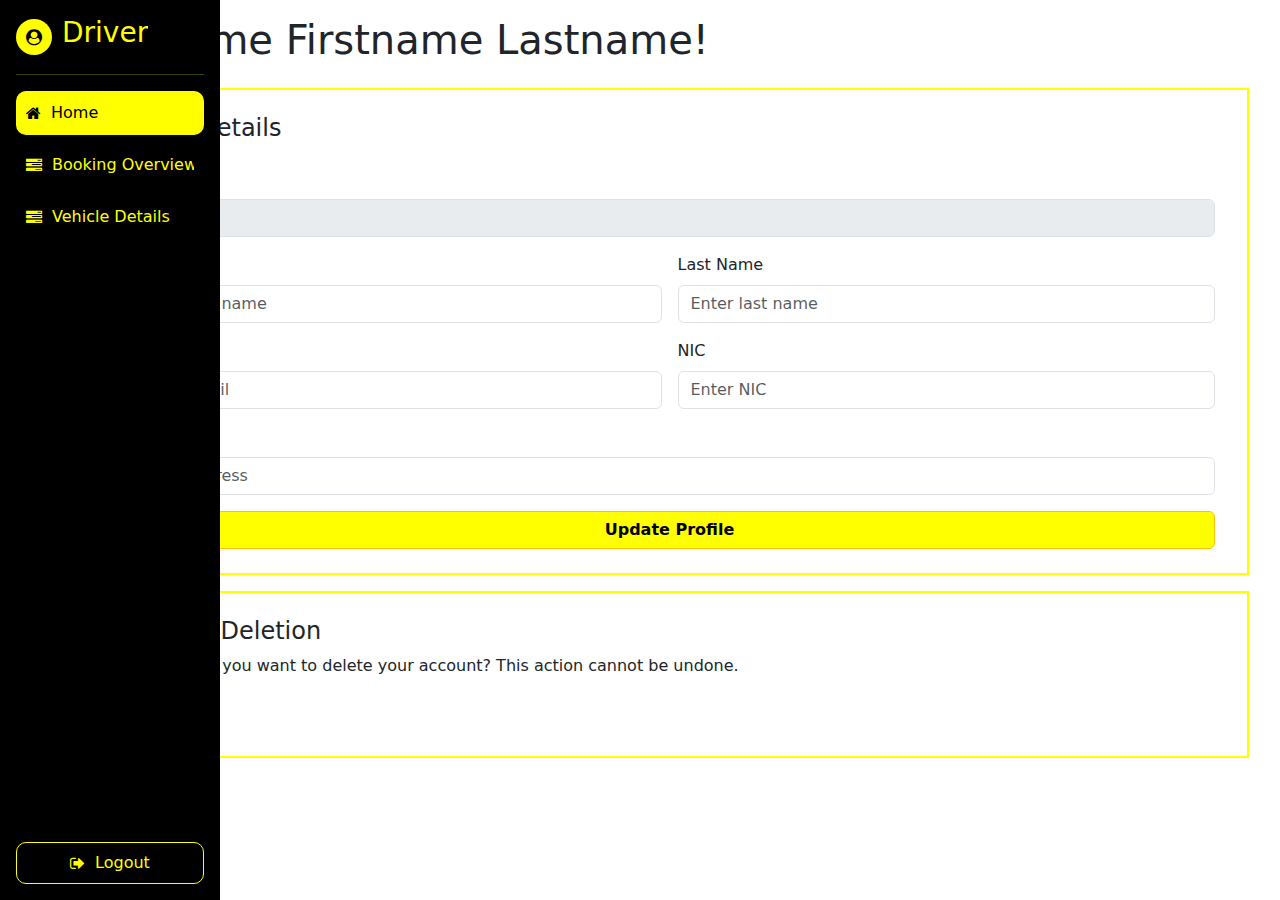
<file: packages/frontend/accounts/Driver/Driver.html>
<!DOCTYPE html>
<html lang="en">
<head>
    <meta charset="UTF-8">
    <meta name="viewport" content="width=device-width, initial-scale=1.0">
    <title>Driver Dashboard</title>
    <link rel="stylesheet" href="https://cdn.jsdelivr.net/npm/bootstrap@5.3.3/dist/css/bootstrap.min.css">
    <link rel="preconnect" href="https://fonts.googleapis.com">
    <link rel="preconnect" href="https://fonts.gstatic.com" crossorigin>
    <link href="https://fonts.googleapis.com/css2?family=Montserrat:ital,wght@0,600;1,600&display=swap" rel="stylesheet">
    <link rel="stylesheet" href="../acc.css">
    <link rel="stylesheet" href="https://cdnjs.cloudflare.com/ajax/libs/font-awesome/4.7.0/css/font-awesome.min.css">
</head>
<body>
    <div class="acc-con">
        <nav>
            <div class="acc-logo">
                <i class="fa fa-user-circle"></i>
                <span><h3>Driver</h3></span> 
            </div>
            <hr>          
            <div class="nav-con">
                <ul>
                    <li>
                        <a href="../Driver/Driver.html" class="active">
                            <i class="fa fa-home"></i>
                            <span>Home</span>
                        </a>
                    </li>
                    <li>
                        <a href="../Driver/Bookings.html">
                            <i class="fa fa-tasks"></i>
                            <span>Booking Overview</span>
                        </a>
                    </li>
                    <li>
                        <a href="../Driver/VehicleDetails.html">
                            <i class="fa fa-tasks"></i>
                            <span>Vehicle Details</span>
                        </a>
                    </li>
                </ul>
                <div class="logout-btn">
                    <a href="../../index.html">
                        <i class="fa fa-sign-out"></i>
                        <span>Logout</span>
                    </a>
                </div>
            </div>
        </nav>
        <main>
            <h1>Welcome Firstname Lastname!</h1>
            <div class="p-2"></div>
            <div class="edit-user p-4">
                <h4>Profile Details</h4>
                <form action="" class="row g-3">
                    <div class="col-md-12">
                        <label for="userId" class="form-label">Driver ID</label>
                        <input type="text" class="form-control" id="userId" placeholder="ID101" disabled>
                    </div>
                    <div class="col-md-6">
                        <label for="firstName" class="form-label">First Name</label>
                        <input type="text" class="form-control" id="firstName" placeholder="Enter first name">
                    </div>
                    <div class="col-md-6">
                        <label for="lastName" class="form-label">Last Name</label>
                        <input type="text" class="form-control" id="lastName" placeholder="Enter last name">
                    </div>
                    <div class="col-md-6">
                        <label for="email" class="form-label">Email</label>
                        <input type="email" class="form-control" id="email" placeholder="Enter email">
                    </div>
                    <div class="col-md-6">
                        <label for="nic" class="form-label">NIC</label>
                        <input type="number" class="form-control" id="nic" placeholder="Enter NIC">
                    </div>
                    <div class="col-12">
                        <label for="address" class="form-label">Address</label>
                        <input type="text" class="form-control" id="address" placeholder="Enter address">
                    </div>
                    <div class="col-12">
                        <button type="submit" class="btn btn-warning w-100">Update Profile</button>
                    </div>
                </form>
            </div>
            <div class="p-2"></div>
            <div class="delete-acc p-4">
                <h4>Account Deletion</h4>
                <p>Are you sure you want to delete your account? This action cannot be undone.</p>
                <button type="button" class="btn btn-danger" data-bs-toggle="modal" data-bs-target="#deleteAccountModal">
                    Delete
                </button>
            </div>
            <div class="modal fade" id="deleteAccountModal" tabindex="-1" aria-labelledby="deleteAccountModalLabel" aria-hidden="true">
                <div class="modal-dialog">
                    <div class="modal-content">
                        <div class="modal-header bg-danger text-white">
                            <h5 class="modal-title" id="deleteAccountModalLabel">Confirm Account Deletion</h5>
                            <button type="button" class="btn-close" data-bs-dismiss="modal" aria-label="Close"></button>
                        </div>
                        <div class="modal-body">
                            Are you sure you want to delete your account? This action is permanent and cannot be undone.
                        </div>
                        <div class="modal-footer">
                            <button type="button" class="btn btn-secondary" data-bs-dismiss="modal">Cancel</button>
                            <button type="button" class="btn btn-danger" id="confirmDelete">Confirm Deletion</button>
                        </div>
                    </div>
                </div>
            </div>
            <div class="p-2"></div>
        </main>
    </div>
    <script src="https://cdn.jsdelivr.net/npm/bootstrap@5.3.3/dist/js/bootstrap.bundle.min.js"></script>
</body>
</html>
</file>
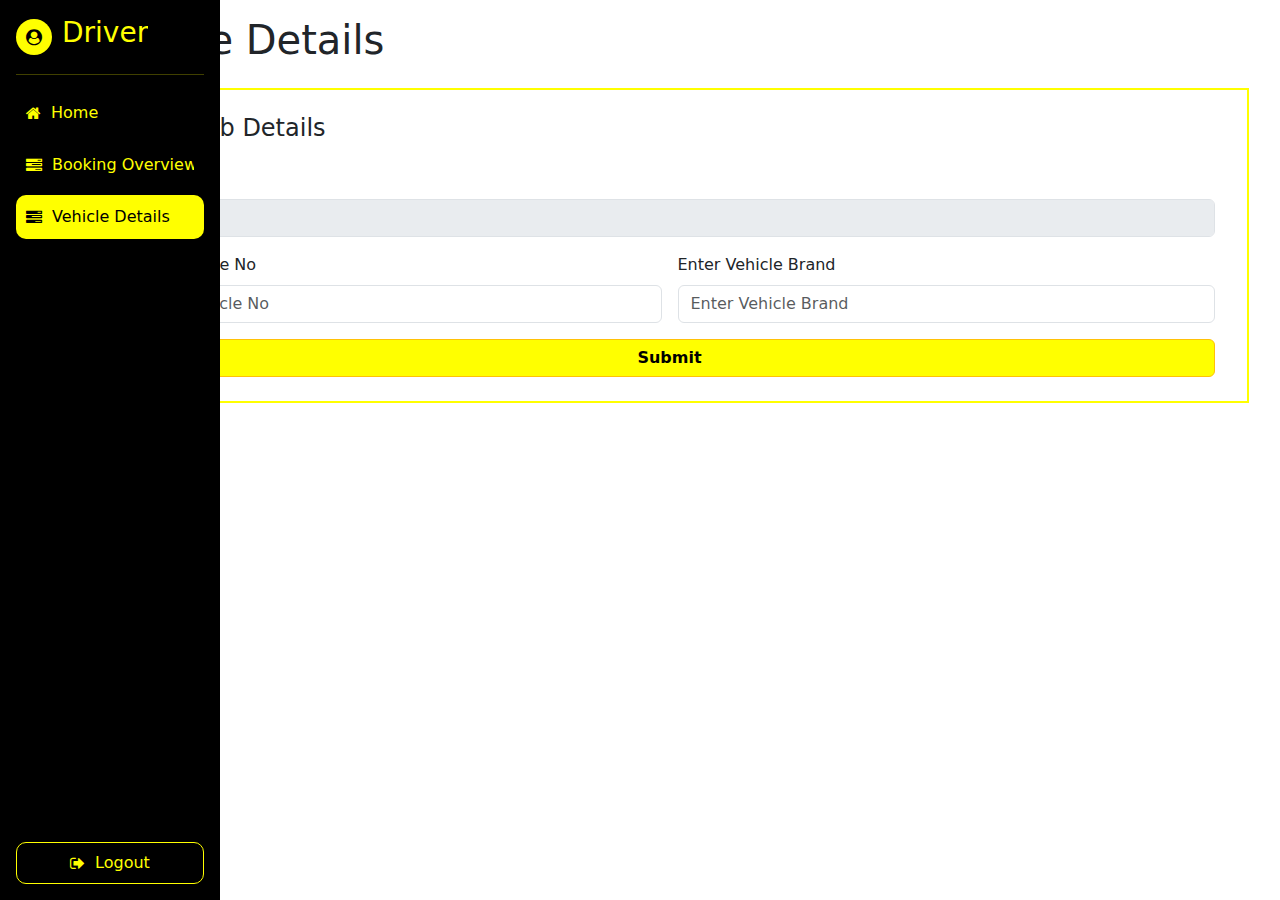
<file: packages/frontend/accounts/Driver/VehicleDetails.html>
<!DOCTYPE html>
<html lang="en">
<head>
    <meta charset="UTF-8">
    <meta name="viewport" content="width=device-width, initial-scale=1.0">
    <title>Driver Dashboard</title>
    <link rel="stylesheet" href="https://cdn.jsdelivr.net/npm/bootstrap@5.3.3/dist/css/bootstrap.min.css">
    <link rel="preconnect" href="https://fonts.googleapis.com">
    <link rel="preconnect" href="https://fonts.gstatic.com" crossorigin>
    <link href="https://fonts.googleapis.com/css2?family=Montserrat:ital,wght@0,600;1,600&display=swap" rel="stylesheet">
    <link rel="stylesheet" href="../acc.css">
    <link rel="stylesheet" href="https://cdnjs.cloudflare.com/ajax/libs/font-awesome/4.7.0/css/font-awesome.min.css">
</head>
<body>
    <div class="acc-con">
        <nav>
            <div class="acc-logo">
                <i class="fa fa-user-circle"></i>
                <span><h3>Driver</h3></span> 
            </div>
            <hr>          
            <div class="nav-con">
                <ul>
                    <li>
                        <a href="../Driver/Driver.html">
                            <i class="fa fa-home"></i>
                            <span>Home</span>
                        </a>
                    </li>
                    <li>
                        <a href="../Driver/Bookings.html">
                            <i class="fa fa-tasks"></i>
                            <span>Booking Overview</span>
                        </a>
                    </li>
                    <li>
                        <a href="../Driver/VehicleDetails.html" class="active">
                            <i class="fa fa-tasks"></i>
                            <span>Vehicle Details</span>
                        </a>
                    </li>
                </ul>
                <div class="logout-btn">
                    <a href="../../index.html">
                        <i class="fa fa-sign-out"></i>
                        <span>Logout</span>
                    </a>
                </div>
            </div>
        </nav>
        <main>
            <h1>Vehicle Details</h1>
            <div class="p-2"></div>
            <div class="edit-user p-4">
                <h4>Enter Cab Details</h4>
                <form action="" class="row g-3">
                    <div class="col-md-12">
                        <label for="userId" class="form-label">Driver ID</label>
                        <input type="text" class="form-control" id="userId" placeholder="ID101" disabled>
                    </div>
                    <div class="col-md-6">
                        <label for="vehicleNo" class="form-label">Enter Vehicle No</label>
                        <input type="text" class="form-control" id="firstName" placeholder="Enter Vehicle No">
                    </div>
                    <div class="col-md-6">
                        <label for="vehicleBrand" class="form-label">Enter Vehicle Brand</label>
                        <input type="text" class="form-control" id="lastName" placeholder="Enter Vehicle Brand">
                    </div>
                    <div class="col-12">
                        <button type="submit" class="btn btn-warning w-100">Submit</button>
                    </div>
                </form>
            </div>
            <div class="p-2"></div>
        </main>
    </div>
    <script src="https://cdn.jsdelivr.net/npm/bootstrap@5.3.3/dist/js/bootstrap.bundle.min.js"></script>
</body>
</html>
</file>
<file: packages/frontend/style.css>
*{
    margin: 0;
    padding: 0;
}

a{
    text-decoration: none;
}

p{
    margin-bottom: 0;
}

nav{
    background: yellow;
}

nav .btn{
    background: #000;
    border: 2px solid #000;
    font-weight: 600;
}

nav .btn a{
    color: yellow;
}

nav .btn:hover{
    border: 2px solid #000;
}

nav .btn a:hover{
    color: #000;
}

section{
    padding: 2rem 5rem;
}

.main-con{
    position: relative;
}

.Main-img{
    width: 100%;
    height: auto;
    object-fit: cover;
    border-radius: 15px;
    display: block;
}

.main-con .btn,
.foot-con .btn{
    background: yellow;
    border: 2px solid yellow;
    margin-top: 1rem;
    font-weight: 600;
}

.main-con .btn:hover,
.foot-con .btn:hover{
    background: transparent;
    color: yellow;
    border: 2px solid yellow;
}

.title{
    opacity: 1;
    position: absolute;
    top:0;
    bottom: 0;
    left: 0;
    right: 0;
    height: 100%;
    width: 100%;
    text-align: center;
    background: #00000085;
    border-radius: 15px;
}

.title-con{
    color: white;
    position: absolute;
    top: 50%;
    left: 50%;
    transform: translate(-50%, -50%);
    text-align: center;
}

.title-con h1{
    font-size: 4.8rem;
    color: yellow;
}

.about-img img{
    width: 100%;
    height: auto;
    border: 5px solid #000;
    border-radius: 15px;
}

.services .row{
    display: grid;
    grid-template-columns: repeat(3,1fr);
    gap: 10px;
}

.services .col{
    border: 2px solid #000;
    padding: 1rem;
    background: yellow;
    font-weight: 600;
}

footer{
    background: #000;
    color: yellow;
}

footer .foot-row{
    display: grid;
    grid-template-columns: repeat(3,1fr);
    padding: 2rem 0;
}

footer ul{
    list-style: none;
    padding: 0;
}

footer li a{
    text-decoration: none;
    color: yellow;    
}

/*Login*/

.form-contain{
    background: #000;
    color: yellow;
    padding: 1rem;
}

.form-con{
    display: flex;
    justify-content: center;
    align-items: center;
    width: 100%;
    height: 100vh;
}

.form-con form{
    border: 2px solid yellow;
    padding: 1rem;
    max-width: 500px;
    width: 100%;
}

.form-divide{
    display: grid;
    grid-template-columns: repeat(2, 1fr);
    gap: 10px;
}

form h1{
    text-align: center;
}

form input,
form textarea{
    width: 100%;
    padding: 5px;
    border: none;
    margin: 4px 0;
}

form .btn{
    background: yellow;
    font-weight: 600;
    border: 2px solid yellow;
    margin-top: 4px;
}

form .btn:hover{
    border: 2px solid yellow;
}

@media(max-width: 800px){
    section{
        padding: 1rem 3rem;
    }

    .title-con h1{
        font-size: 2rem;
    }

    .title-con h3{
        font-size: 1.2rem;
    }

    .form-divide{
        display: block;
    }

    .form-contain{
        padding: 4rem 2rem;
    }

    .footer .foot-row{
        grid-template-columns: repeat(1, 1fr);
    }
}
</file>
<file: packages/frontend/accounts/acc.css>
* {
    margin: 0;
    padding: 0;
    box-sizing: border-box;
}

a{
    color: yellow;
    text-decoration: none;
}

body{
    overflow-x: hidden;
}

.acc-con {
    display: flex;
    height: 100vh;
    width: 100vw;
}

nav {
    background: #000;
    height: 100vh;
    width: 80px;
    padding: 1rem;
    position: fixed;
    color: yellow;
    overflow: hidden;
    transition: width 0.3s ease;
    display: flex;
    flex-direction: column;
    justify-content: space-between;
    z-index: 999;
}

nav:hover {
    width: 220px;
}

.acc-logo {
    display: flex;
    align-items: center;
    gap: 10px;
    white-space: nowrap;
}

.acc-logo i {
    padding: 10px;
    border: 1px solid y;
    background: yellow;
    color: #000;
    border-radius: 50%;
}

.nav-con {
    display: flex;
    flex-direction: column;
    justify-content: space-between;
    flex-grow: 1;
}

.nav-con ul {
    list-style: none;
    padding: 0;
    display: flex;
    flex-direction: column;
    gap: 8px;
}

.nav-con li a{
    padding: 10px;
    color: yellow;
}

.nav-con li a,
.logout-btn a {
    display: flex;
    align-items: center;
    gap: 10px;
    white-space: nowrap;
    text-decoration: none;
}

.nav-con li a:hover,
.nav-con li .active{
    background: yellow;
    color: #000;
    border-radius: 10px;
}

.logout-btn a{
    display: flex;
    align-items: center;
    white-space: nowrap;
    justify-content: center;
    padding: 0.5rem;
    border: 1px solid yellow;
    border-radius: 10px;
}

.logout-btn a:hover{
    color: #000;
    background: yellow;
    font-weight: 600;    
}

nav span {
    opacity: 0;
    width: 0;
    overflow: hidden;
    transition: opacity 0.3s ease, width 0.3s ease;
}

nav:hover span {
    opacity: 1;
    width: auto;
}

main {
    flex-grow: 1;
    padding: 1rem;
    padding-left: 90px;
    margin-right: 15px;
    width: 100vw;
    height: 100vh;
    z-index: 1;
}

nav:hover {
    width: 220px;
}

.edit-user,
.delete-acc,
.booking-list,
.bookOverview,
.adminReport,
.manageCon {
    border: 2px solid yellow;
    width: 100%;
}

.edit-user form{
    width: 100%;
    margin:0;
}

/*Driver*/

.total-view{
    display: grid;
    grid-template-columns: repeat(2,1fr);
    align-items: center;
    justify-content: space-evenly;
    padding: 10px;
    gap: 10px;
}

.tot-book,
.tot-pay{
    display: flex;
    align-items: center;
    gap: 15px;
    border: 1px solid silver;
    border-radius: 15px;
    padding: 2rem;
    height: 120px;
}

.tot-book i,
.tot-pay i,
.adminItem i{
    font-size: 3.5rem;
}

.edit-user .row .col-12 .btn{
    background: yellow;
    font-weight: 600;
    transition: all ease-in-out 0.3s;
}

.edit-user .row .col-12 .btn:hover{
    background: #000;
    color: yellow;
}

.modal-backdrop {display: none;}

/*Customer*/

.driverTxt{
    padding: 1rem;
}

.driverImg{
    display: flex;
    flex-wrap: nowrap;
    align-items: center;
    justify-content: center;
    text-align: center;
    background: yellow;
    border-radius: 15px;
}

.driverImg img{
    height: 500px;
    border-radius: 0 15px 15px 0;
}

/*Admin*/

.adminReport,
.manageList{
    display: grid;
    grid-template-columns: repeat(2,1fr);
    gap: 10px;
}

.adminItem{
    display: flex;
    align-items: center;
    border: 1px solid silver;
    border-radius: 15px;
    padding: 1rem;
    gap: 25px;
}

.manageList button{
    padding: 1rem;
    font-weight: 600;
}

@media (max-width:800px){
    .total-view{
        grid-template-columns: 1fr;
    }

    .tot-book i,
    .tot-pay i{
        font-size: 2.5rem;
    }

    .driverImg{
        flex-wrap: wrap;
    }

    .driverImg img{
        border-radius: 0 0 15px 15px;
    }

    .adminReport{
        grid-template-columns: repeat(1, 1fr);
    }

}
</file>
